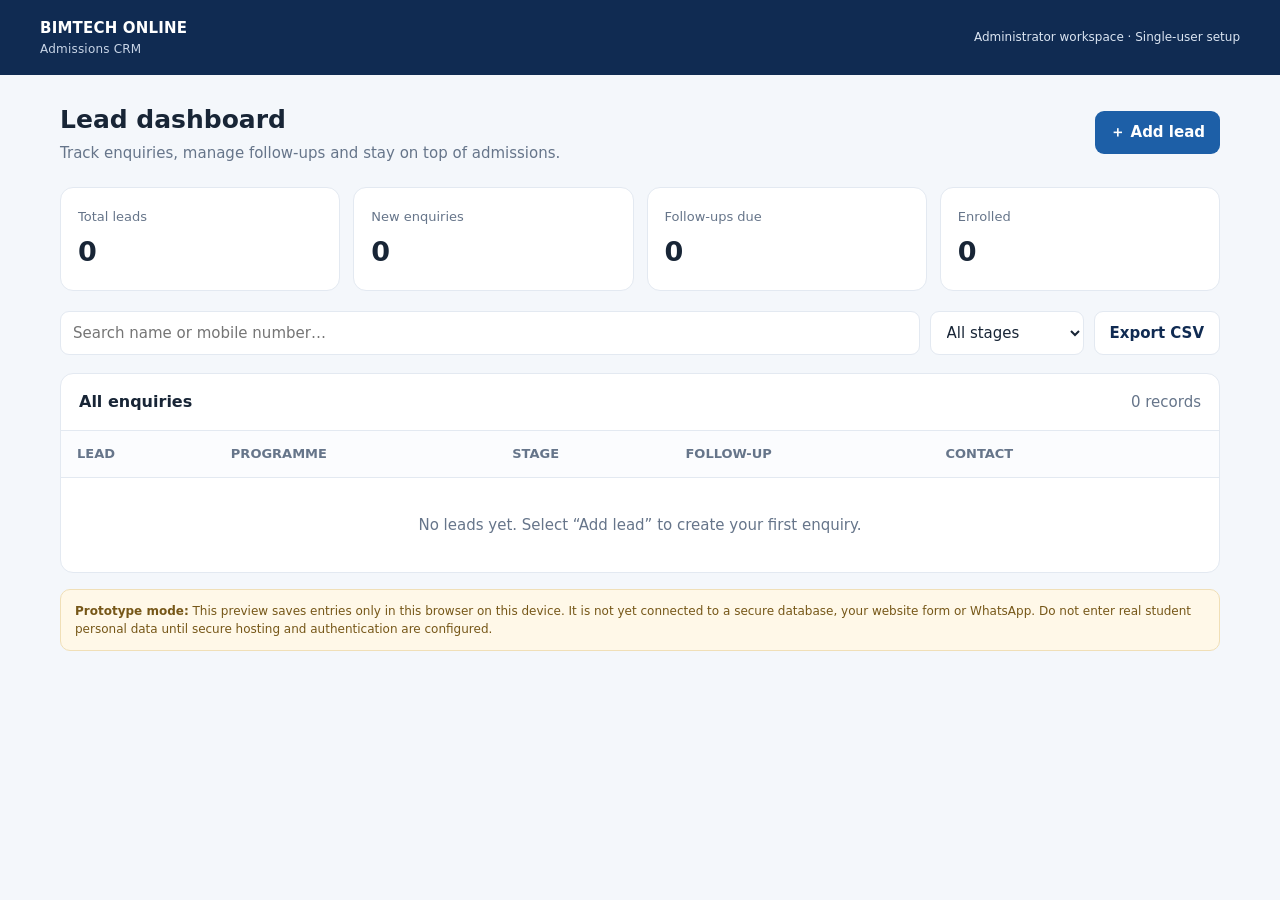
<file: crm/index.html>
<!doctype html>
<html lang="en">
<head>
<meta charset="utf-8"><meta name="viewport" content="width=device-width,initial-scale=1">
<meta name="theme-color" content="#102b52"><title>BIMTECH Online | CRM</title>
<style>
:root{--navy:#102b52;--blue:#1d5fa7;--gold:#d8a83e;--bg:#f4f7fb;--ink:#182536;--muted:#66758a;--line:#e3e9f1;--white:#fff;--green:#16845b}
*{box-sizing:border-box}body{margin:0;background:var(--bg);color:var(--ink);font:15px/1.5 Inter,system-ui,-apple-system,Segoe UI,sans-serif}button,input,select,textarea{font:inherit}.shell{min-height:100vh}.top{background:var(--navy);color:white;padding:17px max(20px,calc((100vw - 1200px)/2));display:flex;align-items:center;justify-content:space-between;gap:14px}.brand{font-weight:750;letter-spacing:.2px}.brand small{display:block;color:#c8d5e7;font-weight:400;font-size:12px}.topright{font-size:12px;color:#dbe5f2}.wrap{max-width:1200px;margin:auto;padding:26px 20px 50px}.head{display:flex;justify-content:space-between;align-items:center;gap:16px;margin-bottom:22px}.head h1{margin:0;font-size:25px}.sub{color:var(--muted);margin:4px 0 0}.btn{border:0;border-radius:9px;padding:10px 15px;background:var(--blue);color:white;font-weight:650;cursor:pointer}.btn.secondary{background:white;color:var(--navy);border:1px solid var(--line)}.btn:focus,input:focus,select:focus,textarea:focus{outline:3px solid #9cc7f3;outline-offset:1px}.stats{display:grid;grid-template-columns:repeat(4,1fr);gap:13px;margin-bottom:20px}.stat,.panel{background:white;border:1px solid var(--line);border-radius:13px}.stat{padding:17px}.stat span{color:var(--muted);font-size:13px}.stat strong{display:block;font-size:27px;margin-top:5px}.toolbar{display:flex;gap:10px;flex-wrap:wrap;margin:18px 0}.toolbar input{flex:1;min-width:190px}.field{border:1px solid var(--line);border-radius:9px;padding:10px 12px;background:white;color:var(--ink)}.panel{overflow:hidden}.paneltop{padding:16px 18px;border-bottom:1px solid var(--line);display:flex;justify-content:space-between;gap:10px;align-items:center}.paneltop h2{font-size:16px;margin:0}.scroll{overflow:auto}table{width:100%;border-collapse:collapse;min-width:690px}th,td{text-align:left;padding:13px 16px;border-bottom:1px solid var(--line);font-size:13px}th{color:var(--muted);font-weight:650;background:#fbfcfe}tbody tr:last-child td{border-bottom:0}.person{font-weight:700}.muted{color:var(--muted)}.pill{display:inline-block;border-radius:99px;padding:4px 9px;background:#eef3fa;color:#38516e;font-size:11px;font-weight:700}.pill.new{background:#e9f2ff;color:#245c9b}.pill.follow{background:#fff3d8;color:#875b00}.pill.enrolled{background:#e5f6ee;color:#146b48}.actions{display:flex;gap:7px;align-items:center}.link{color:var(--blue);font-weight:650;text-decoration:none}.empty{text-align:center;padding:36px;color:var(--muted)}.notice{margin-top:16px;padding:12px 14px;border-radius:10px;background:#fff8e8;border:1px solid #f0dfb7;color:#765718;font-size:12px}.modal{position:fixed;inset:0;background:#0b1d33a8;display:none;align-items:center;justify-content:center;padding:16px;z-index:5}.modal.open{display:flex}.dialog{background:white;border-radius:15px;padding:22px;width:min(520px,100%);max-height:92vh;overflow:auto}.dialog h2{margin:0 0 16px}.formgrid{display:grid;grid-template-columns:1fr 1fr;gap:12px}.formgrid label{display:block;font-size:12px;color:var(--muted);font-weight:650}.formgrid input,.formgrid select,.formgrid textarea{width:100%;margin-top:5px}.wide{grid-column:1/-1}.formactions{display:flex;justify-content:flex-end;gap:8px;margin-top:18px}.mobilecards{display:none}
@media(max-width:720px){.wrap{padding:20px 13px 36px}.top{padding:14px}.head{align-items:flex-start}.head h1{font-size:22px}.stats{grid-template-columns:repeat(2,1fr);gap:9px}.stat{padding:13px}.stat strong{font-size:23px}.topright{display:none}.paneltop{align-items:flex-start}.formgrid{grid-template-columns:1fr}.wide{grid-column:auto}}
</style></head>
<body><div class="shell"><header class="top"><div class="brand">BIMTECH ONLINE <small>Admissions CRM</small></div><div class="topright">Administrator workspace · Single-user setup</div></header>
<main class="wrap"><div class="head"><div><h1>Lead dashboard</h1><p class="sub">Track enquiries, manage follow-ups and stay on top of admissions.</p></div><button class="btn" id="addBtn">＋ Add lead</button></div>
<section class="stats"><div class="stat"><span>Total leads</span><strong id="total">0</strong></div><div class="stat"><span>New enquiries</span><strong id="newCount">0</strong></div><div class="stat"><span>Follow-ups due</span><strong id="dueCount">0</strong></div><div class="stat"><span>Enrolled</span><strong id="enrolledCount">0</strong></div></section>
<div class="toolbar"><input class="field" id="search" placeholder="Search name or mobile number…" aria-label="Search leads"><select class="field" id="filter"><option value="">All stages</option><option>New</option><option>Contacted</option><option>Interested</option><option>Follow-up</option><option>Applied</option><option>Enrolled</option><option>Not Interested</option><option>Lost</option></select><button class="btn secondary" id="exportBtn">Export CSV</button></div>
<section class="panel"><div class="paneltop"><h2>All enquiries</h2><span class="muted" id="shown">0 records</span></div><div class="scroll"><table><thead><tr><th>LEAD</th><th>PROGRAMME</th><th>STAGE</th><th>FOLLOW-UP</th><th>CONTACT</th><th></th></tr></thead><tbody id="rows"></tbody></table><div class="empty" id="empty">No leads yet. Select “Add lead” to create your first enquiry.</div></div></section>
<div class="notice"><b>Prototype mode:</b> This preview saves entries only in this browser on this device. It is not yet connected to a secure database, your website form or WhatsApp. Do not enter real student personal data until secure hosting and authentication are configured.</div>
</main></div>
<div class="modal" id="modal" role="dialog" aria-modal="true" aria-labelledby="modalTitle"><div class="dialog"><h2 id="modalTitle">Add lead</h2><form id="leadForm"><input type="hidden" id="leadId"><div class="formgrid">
<label>Full name *<input class="field" id="name" required maxlength="100" autocomplete="name"></label>
<label>Mobile number *<input class="field" id="mobile" required inputmode="tel" maxlength="16" placeholder="+91 98765 43210"></label>
<label>Programme interest<select class="field" id="programme"><option>Online PGDM</option><option>Not decided</option></select></label>
<label>Lead stage<select class="field" id="stage"><option>New</option><option>Contacted</option><option>Interested</option><option>Follow-up</option><option>Applied</option><option>Enrolled</option><option>Not Interested</option><option>Lost</option></select></label>
<label class="wide">Next follow-up date<input class="field" id="followup" type="date"></label>
<label class="wide">Notes<textarea class="field" id="notes" rows="3" maxlength="1000" placeholder="Add enquiry details or next action…"></textarea></label>
</div><div class="formactions"><button type="button" class="btn secondary" id="cancelBtn">Cancel</button><button class="btn" type="submit">Save lead</button></div></form></div></div>
<script>
const KEY='bimtech-crm-prototype-v1';let leads=[];try{leads=JSON.parse(localStorage.getItem(KEY)||'[]')}catch{leads=[]}
const $=id=>document.getElementById(id);const save=()=>localStorage.setItem(KEY,JSON.stringify(leads));
function safe(s){return String(s??'').replace(/[&<>"']/g,c=>({'&':'&amp;','<':'&lt;','>':'&gt;','"':'&quot;',"'":'&#39;'}[c]))}
function render(){const q=$('search').value.toLowerCase(),f=$('filter').value;const list=leads.filter(x=>(!f||x.stage===f)&&(!q||(x.name+' '+x.mobile).toLowerCase().includes(q)));$('total').textContent=leads.length;$('newCount').textContent=leads.filter(x=>x.stage==='New').length;$('dueCount').textContent=leads.filter(x=>x.followup&&x.followup<=new Date().toISOString().slice(0,10)&&!['Enrolled','Lost','Not Interested'].includes(x.stage)).length;$('enrolledCount').textContent=leads.filter(x=>x.stage==='Enrolled').length;$('shown').textContent=list.length+' records';$('empty').style.display=list.length?'none':'block';$('rows').innerHTML=list.map(x=>'<tr><td><div class="person">'+safe(x.name)+'</div><div class="muted">'+safe(x.mobile)+'</div></td><td>'+safe(x.programme)+'</td><td><span class="pill '+(x.stage==='New'?'new':x.stage==='Follow-up'?'follow':x.stage==='Enrolled'?'enrolled':'')+'">'+safe(x.stage)+'</span></td><td>'+safe(x.followup||'—')+'</td><td><a class="link" href="https://wa.me/'+safe(x.mobile.replace(/\D/g,''))+'" target="_blank" rel="noopener">WhatsApp ↗</a></td><td><button class="btn secondary edit" data-id="'+safe(x.id)+'">Edit</button></td></tr>').join('')}
function openForm(x){$('leadForm').reset();$('leadId').value=x?.id||'';$('modalTitle').textContent=x?'Edit lead':'Add lead';if(x){for(const k of ['name','mobile','programme','stage','followup','notes'])$(k).value=x[k]||''}$('modal').classList.add('open');$('name').focus()}
$('addBtn').onclick=()=>openForm();$('cancelBtn').onclick=()=>$('modal').classList.remove('open');$('modal').onclick=e=>{if(e.target===$('modal'))$('modal').classList.remove('open')};
$('leadForm').onsubmit=e=>{e.preventDefault();const id=$('leadId').value;const item={id:id||String(Date.now()),name:$('name').value.trim(),mobile:$('mobile').value.trim(),programme:$('programme').value,stage:$('stage').value,followup:$('followup').value,notes:$('notes').value.trim(),updatedAt:new Date().toISOString()};if(!item.name||!item.mobile)return;const i=leads.findIndex(x=>x.id===id);if(i>=0)leads[i]=item;else leads.unshift(item);save();$('modal').classList.remove('open');render()};
$('rows').onclick=e=>{const b=e.target.closest('.edit');if(b){const x=leads.find(x=>x.id===b.dataset.id);if(x)openForm(x)}};$('search').oninput=render;$('filter').onchange=render;
$('exportBtn').onclick=()=>{const cols=['name','mobile','programme','stage','followup','notes'];const csv=[cols.join(','),...leads.map(x=>cols.map(k=>'"'+String(x[k]||'').replace(/"/g,'""')+'"').join(','))].join('\n');const a=document.createElement('a');a.href=URL.createObjectURL(new Blob([csv],{type:'text/csv'}));a.download='bimtech-leads.csv';a.click();URL.revokeObjectURL(a.href)};
render();
</script></body></html>
</file>
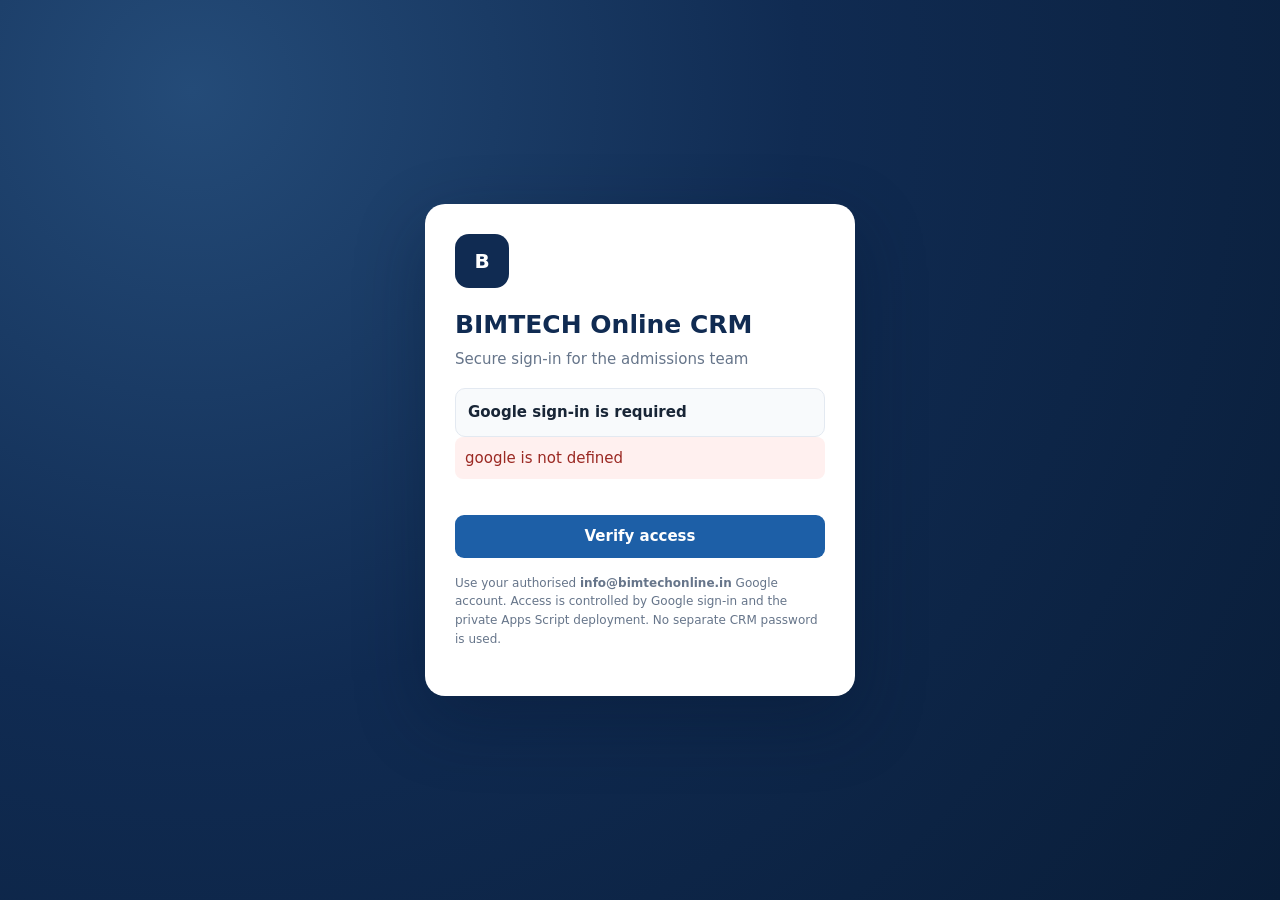
<file: crm/apps-script/Index.html>
<!doctype html>
<html lang="en">
<head>
<meta charset="utf-8"><meta name="viewport" content="width=device-width,initial-scale=1">
<meta name="theme-color" content="#102b52"><title>BIMTECH Online | Admissions CRM</title>
<style>
:root{--navy:#102b52;--blue:#1d5fa7;--bg:#f4f7fb;--ink:#182536;--muted:#66758a;--line:#e3e9f1}
*{box-sizing:border-box}body{margin:0;background:var(--bg);color:var(--ink);font:15px/1.5 Inter,system-ui,sans-serif}button,input,select,textarea{font:inherit}.top{background:var(--navy);color:#fff;padding:16px 22px;display:flex;justify-content:space-between}.brand{font-weight:750}.brand small{display:block;color:#c8d5e7;font-weight:400}.wrap{max-width:1180px;margin:auto;padding:24px 18px}.head{display:flex;justify-content:space-between;align-items:center;gap:12px}.head h1{margin:0;font-size:25px}.muted,.sub{color:var(--muted)}.btn{border:0;border-radius:9px;padding:10px 14px;background:var(--blue);color:white;font-weight:650;cursor:pointer}.secondary{background:#fff;color:var(--navy);border:1px solid var(--line)}.stats{display:grid;grid-template-columns:repeat(4,1fr);gap:12px;margin:20px 0}.stat,.panel{background:#fff;border:1px solid var(--line);border-radius:12px}.stat{padding:15px}.stat span{font-size:13px;color:var(--muted)}.stat strong{display:block;font-size:26px}.toolbar{display:flex;gap:9px;margin:16px 0;flex-wrap:wrap}.field{padding:10px 12px;border:1px solid var(--line);border-radius:8px;background:white;min-width:0}.toolbar input{flex:1;min-width:180px}.panel{overflow:hidden}.paneltop{padding:14px 16px;border-bottom:1px solid var(--line)}table{width:100%;border-collapse:collapse;min-width:660px}th,td{text-align:left;padding:12px 14px;border-bottom:1px solid var(--line);font-size:13px}th{background:#fafbfd;color:var(--muted)}.scroll{overflow:auto}.pill{background:#edf3fa;padding:4px 8px;border-radius:30px;font-size:11px}.empty{text-align:center;padding:30px;color:var(--muted)}.modal{display:none;position:fixed;inset:0;background:#081a30aa;align-items:center;justify-content:center;padding:15px}.modal.open{display:flex}.dialog{background:white;padding:20px;border-radius:14px;width:min(520px,100%);max-height:92vh;overflow:auto}.grid{display:grid;grid-template-columns:1fr 1fr;gap:11px}.grid label{font-size:12px;color:var(--muted)}.grid input,.grid select,.grid textarea{display:block;width:100%;margin-top:4px}.wide{grid-column:1/-1}.actions{display:flex;justify-content:flex-end;gap:8px;margin-top:16px}.status{padding:10px 12px;margin:12px 0;border-radius:8px;background:#edf5ff;color:#214e7e}.error{background:#fff0ef;color:#9b2923}
@media(max-width:650px){.wrap{padding:18px 12px}.stats{grid-template-columns:1fr 1fr}.head{align-items:flex-start}.head h1{font-size:21px}.grid{grid-template-columns:1fr}.wide{grid-column:auto}.top{padding:14px}.top .muted{display:none}}
.login-screen{min-height:100vh;display:flex;align-items:center;justify-content:center;padding:24px;background:radial-gradient(circle at 15% 10%,#244b78 0,#102b52 45%,#091d38 100%)}
.login-card{width:min(430px,100%);background:#fff;border-radius:20px;padding:30px;box-shadow:0 24px 70px #06152c55}
.login-mark{width:54px;height:54px;border-radius:14px;background:#102b52;color:#fff;display:grid;place-items:center;font-weight:800;font-size:20px}
.login-card h1{font-size:25px;line-height:1.2;margin:22px 0 8px;color:var(--navy)}
.login-card p{color:var(--muted);margin:0 0 18px}
.login-account{padding:12px;border:1px solid var(--line);border-radius:10px;background:#f8fafc;font-weight:650;overflow-wrap:anywhere}
.login-note{font-size:12px!important;line-height:1.55;margin-top:16px!important}
.login-error{color:#9b2923!important;background:#fff0ef;padding:10px;border-radius:8px;display:none}
#appShell{display:none}
@media(max-width:520px){.login-card{padding:24px}}
</style></head>
<body>
<section class="login-screen" id="loginScreen"><div class="login-card">
 <div class="login-mark">B</div><h1>BIMTECH Online CRM</h1><p>Secure sign-in for the admissions team</p>
 <div class="login-account" id="loginAccount">Checking your Google account…</div><p class="login-error" id="loginError"></p>
 <button class="btn" id="loginRetry" style="width:100%;margin-top:18px">Verify access</button>
 <p class="login-note">Use your authorised <b>info@bimtechonline.in</b> Google account. Access is controlled by Google sign-in and the private Apps Script deployment. No separate CRM password is used.</p>
</div></section>
<div id="appShell">
<header class="top"><div class="brand">BIMTECH ONLINE<small>Admissions CRM</small></div><div class="muted" style="color:#dbe5f2">Private administrator workspace</div></header>
<main class="wrap">
<div class="head"><div><h1>Lead dashboard</h1><div class="sub">Manage enquiries, stages and follow-ups.</div></div><button class="btn" id="add">＋ Add lead</button></div>
<div id="status" class="status">Connecting to your private Google Sheet…</div>
<section class="stats"><div class="stat"><span>Total leads</span><strong id="total">0</strong></div><div class="stat"><span>New enquiries</span><strong id="newCount">0</strong></div><div class="stat"><span>Follow-ups due</span><strong id="dueCount">0</strong></div><div class="stat"><span>Enrolled</span><strong id="enrolled">0</strong></div></section>
<div class="toolbar"><input class="field" id="search" placeholder="Search name or mobile"><select class="field" id="filter"><option value="">All stages</option><option>New</option><option>Contacted</option><option>Interested</option><option>Follow-up</option><option>Applied</option><option>Enrolled</option><option>Not Interested</option><option>Lost</option></select><button class="btn secondary" id="refresh">Refresh</button><button class="btn secondary" id="export">Export CSV</button></div>
<section class="panel"><div class="paneltop"><b>All enquiries</b> <span class="muted" id="shown">0 records</span></div><div class="scroll"><table><thead><tr><th>LEAD</th><th>PROGRAMME</th><th>STAGE</th><th>FOLLOW-UP</th><th>CONTACT</th><th></th></tr></thead><tbody id="rows"></tbody></table><div class="empty" id="empty">No leads yet. Add your first enquiry.</div></div></section>
</main>
</div><!-- /appShell -->
<div class="modal" id="modal"><div class="dialog"><h2 id="modalTitle">Add lead</h2><form id="form"><input type="hidden" id="leadId"><div class="grid">
<label>Full name *<input class="field" id="name" required maxlength="120"></label>
<label>Mobile number *<input class="field" id="mobile" required inputmode="tel" placeholder="+91 98765 43210"></label>
<label>Email<input class="field" id="email" type="email"></label>
<label>Programme<select class="field" id="programme"><option>Online PGDM</option><option>Not decided</option></select></label>
<label>Stage<select class="field" id="stage"><option>New</option><option>Contacted</option><option>Interested</option><option>Follow-up</option><option>Applied</option><option>Enrolled</option><option>Not Interested</option><option>Lost</option></select></label>
<label>Next follow-up<input class="field" id="followup" type="date"></label>
<label class="wide">Notes<textarea class="field" id="notes" rows="3" maxlength="1000"></textarea></label>
</div><div class="actions"><button class="btn secondary" type="button" id="cancel">Cancel</button><button class="btn" id="save" type="submit">Save lead</button></div></form></div></div>
<script>
let leads=[];
const $=id=>document.getElementById(id);
async function verifyLogin(){
 $('loginRetry').disabled=true;$('loginAccount').textContent='Verifying Google account…';$('loginError').style.display='none';
 try{
  const session=await new Promise((resolve,reject)=>google.script.run.withSuccessHandler(resolve).withFailureHandler(reject).crmGetSessionInfo());
  if(session.authenticated){$('loginAccount').textContent='Signed in as '+session.email;$('loginScreen').style.display='none';$('appShell').style.display='block';load();}
  else{$('loginAccount').textContent=session.email||'Google account not detected';$('loginError').textContent='Access is restricted. Sign in to the Apps Script deployment using '+session.requiredEmail+'. If already signed in, check deployment setting: Execute as “User accessing the web app”.';$('loginError').style.display='block';}
 }catch(e){$('loginAccount').textContent='Google sign-in is required';$('loginError').textContent=e.message||String(e);$('loginError').style.display='block';}
 finally{$('loginRetry').disabled=false}
}
const stages=['New','Contacted','Interested','Follow-up','Applied','Enrolled','Not Interested','Lost'];
function message(text,isError=false){$('status').textContent=text;$('status').className='status'+(isError?' error':'')}
function esc(s){return String(s??'').replace(/[&<>"']/g,c=>({'&':'&amp;','<':'&lt;','>':'&gt;','"':'&quot;',"'":'&#39;'}[c]))}
function call(fn,arg){return new Promise((resolve,reject)=>google.script.run.withSuccessHandler(resolve).withFailureHandler(reject)[fn](arg))}
function val(x,k){return x[k]??''}
function render(){
 const q=$('search').value.toLowerCase(),f=$('filter').value;
 const list=leads.filter(x=>(!f||val(x,'Stage')===f)&&(!q||(String(val(x,'Full Name'))+' '+String(val(x,'Mobile'))).toLowerCase().includes(q)));
 $('total').textContent=leads.length;$('newCount').textContent=leads.filter(x=>val(x,'Stage')==='New').length;
 const today=new Date().toISOString().slice(0,10);
 $('dueCount').textContent=leads.filter(x=>val(x,'Next Follow-up')&&String(val(x,'Next Follow-up')).slice(0,10)<=today&&!['Enrolled','Lost','Not Interested'].includes(val(x,'Stage'))).length;
 $('enrolled').textContent=leads.filter(x=>val(x,'Stage')==='Enrolled').length;$('shown').textContent=list.length+' records';$('empty').style.display=list.length?'none':'block';
 $('rows').innerHTML=list.map(x=>'<tr><td><b>'+esc(val(x,'Full Name'))+'</b><div class="muted">'+esc(val(x,'Mobile'))+'</div></td><td>'+esc(val(x,'Programme'))+'</td><td><span class="pill">'+esc(val(x,'Stage'))+'</span></td><td>'+esc(String(val(x,'Next Follow-up')||'—').slice(0,10))+'</td><td><a href="https://wa.me/'+esc(String(val(x,'Mobile')).replace(/\D/g,''))+'" target="_blank" rel="noopener">WhatsApp</a></td><td><button class="btn secondary edit" data-id="'+esc(val(x,'Lead ID'))+'">Edit</button></td></tr>').join('');
}
async function load(){message('Loading leads from Google Sheets…');try{leads=await call('crmListLeads');render();message('Connected securely to your Google Sheet. '+leads.length+' lead(s) loaded.')}catch(e){message(e.message||String(e),true)}}
function openForm(x){$('form').reset();$('leadId').value=x?val(x,'Lead ID'):'';$('modalTitle').textContent=x?'Edit lead':'Add lead';if(x){$('name').value=val(x,'Full Name');$('mobile').value=val(x,'Mobile');$('email').value=val(x,'Email');$('programme').value=val(x,'Programme')||'Online PGDM';$('stage').value=val(x,'Stage')||'New';$('followup').value=String(val(x,'Next Follow-up')||'').slice(0,10);$('notes').value=val(x,'Notes')}$('modal').classList.add('open')}
$('add').onclick=()=>openForm();$('cancel').onclick=()=>$('modal').classList.remove('open');$('refresh').onclick=load;$('search').oninput=render;$('filter').onchange=render;
$('rows').onclick=e=>{const b=e.target.closest('.edit');if(b){const x=leads.find(v=>val(v,'Lead ID')===b.dataset.id);if(x)openForm(x)}};
$('form').onsubmit=async e=>{e.preventDefault();$('save').disabled=true;try{
 const lead={leadId:$('leadId').value,fullName:$('name').value.trim(),mobile:$('mobile').value.trim(),email:$('email').value.trim(),programme:$('programme').value,stage:$('stage').value,nextFollowUp:$('followup').value,notes:$('notes').value.trim()};
 if(lead.leadId)await call('crmUpdateLead',lead);else await call('crmAddLead',lead);
 $('modal').classList.remove('open');message('Lead saved to Google Sheets.');await load();
 }catch(err){message(err.message||String(err),true)}finally{$('save').disabled=false}};
$('export').onclick=()=>{const cols=['Lead ID','Full Name','Mobile','Email','Programme','Stage','Next Follow-up','Notes'];const csv=[cols.join(','),...leads.map(x=>cols.map(k=>'"'+String(val(x,k)).replace(/"/g,'""')+'"').join(','))].join('\n');const a=document.createElement('a');a.href=URL.createObjectURL(new Blob([csv],{type:'text/csv'}));a.download='bimtech-leads.csv';a.click();URL.revokeObjectURL(a.href)};
$('loginRetry').onclick=verifyLogin;
verifyLogin();
</script></body></html>
</file>
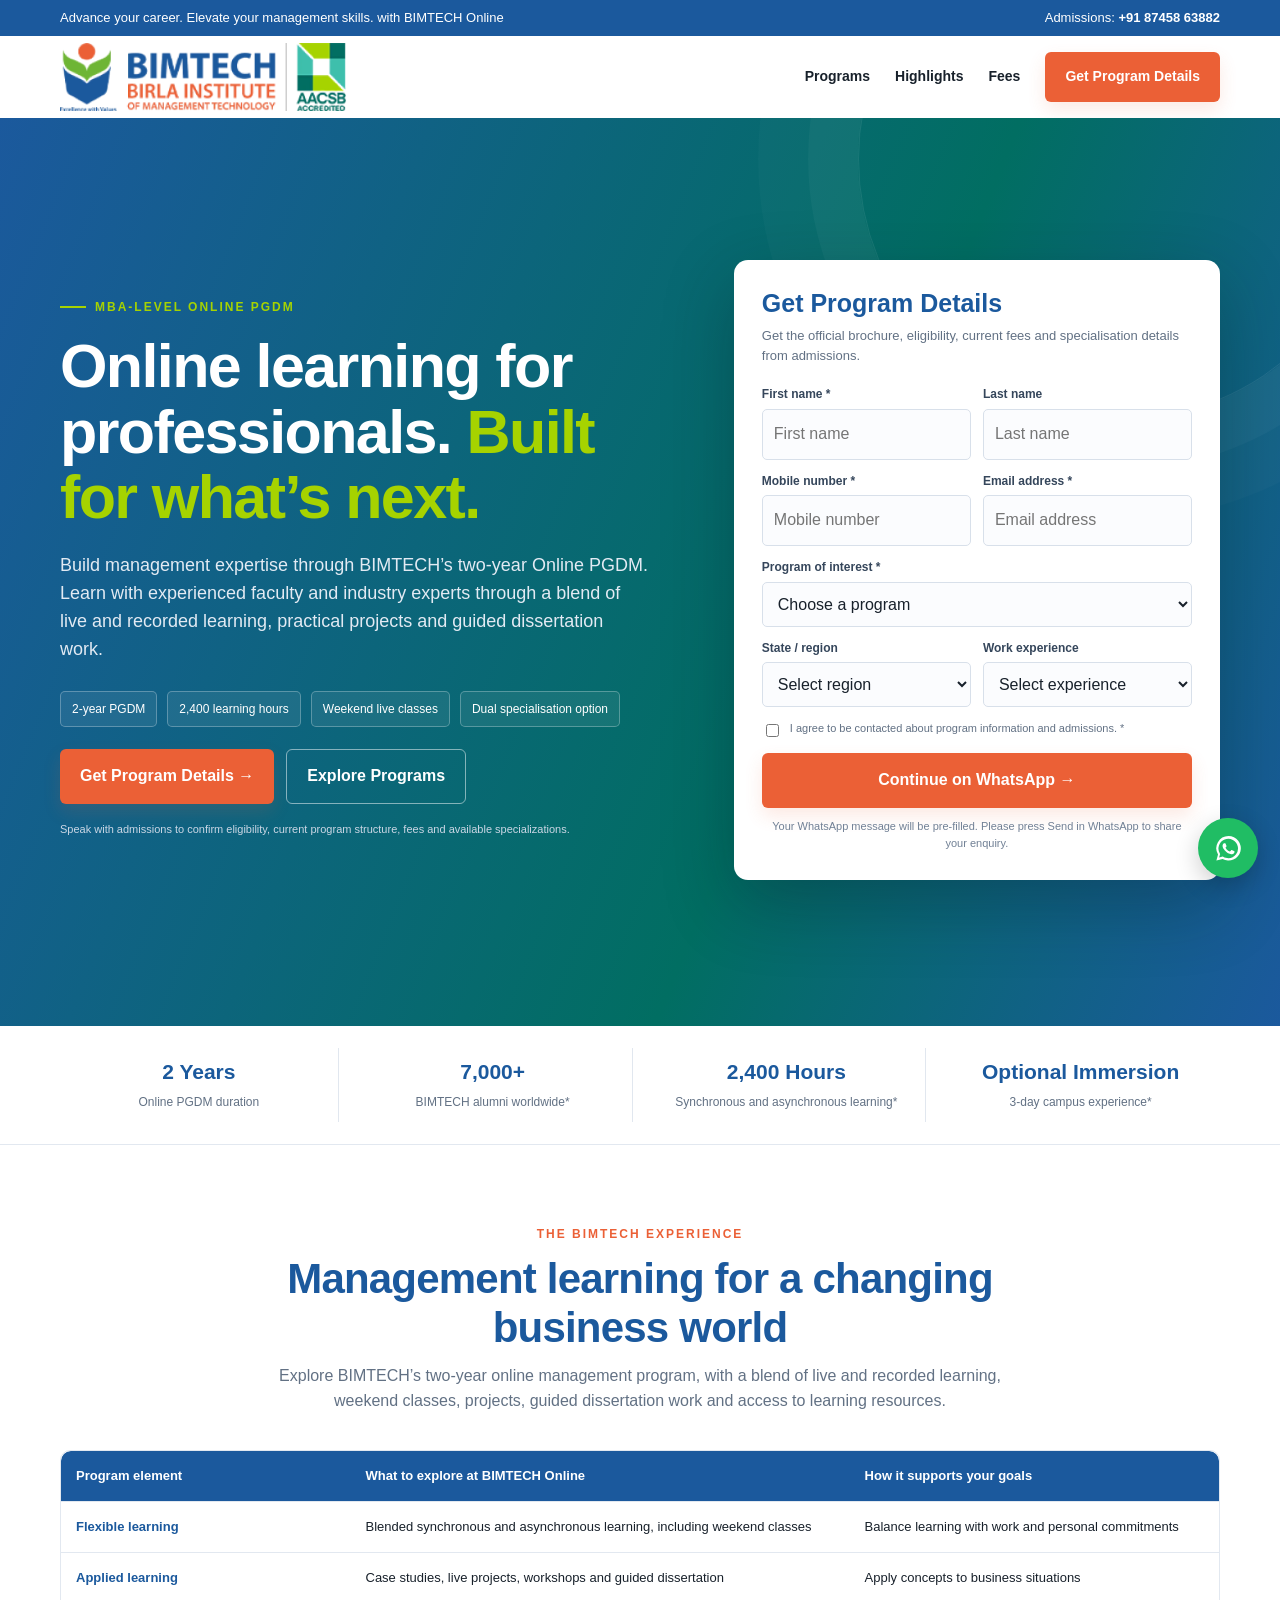
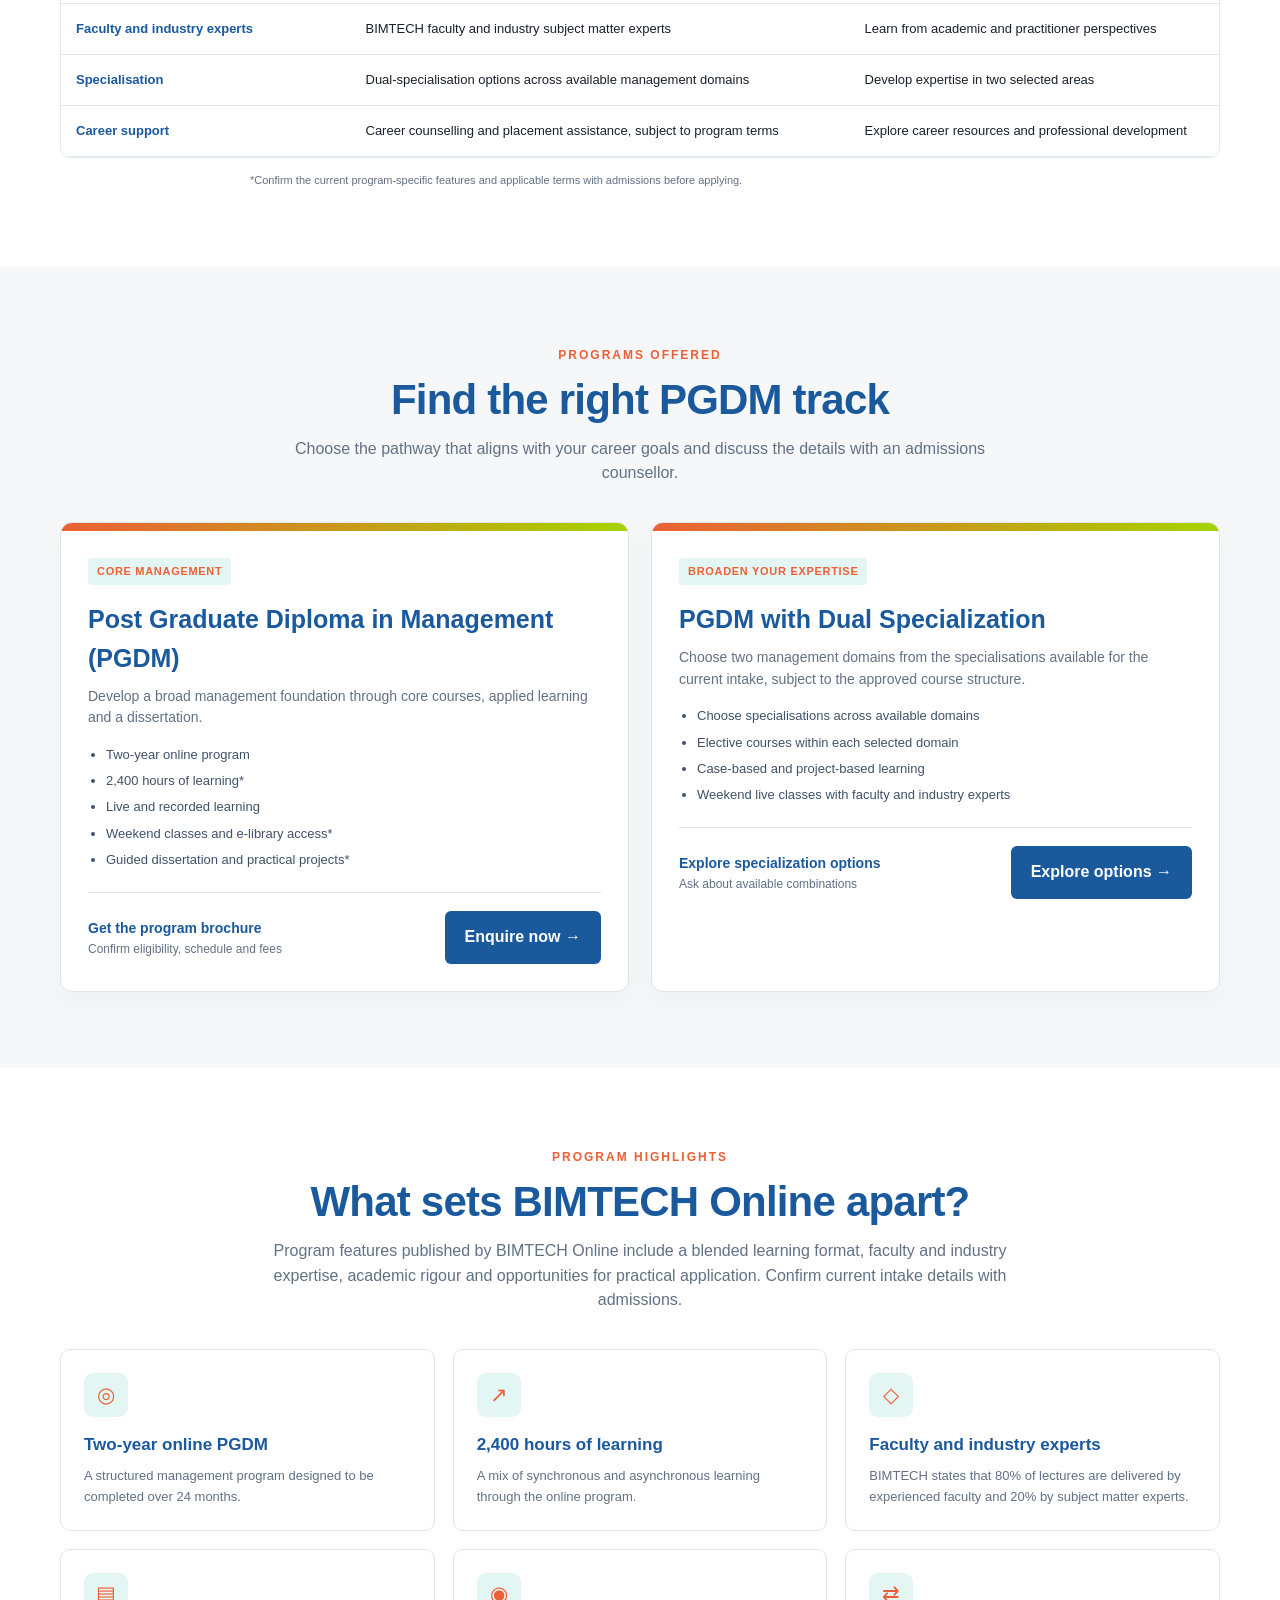
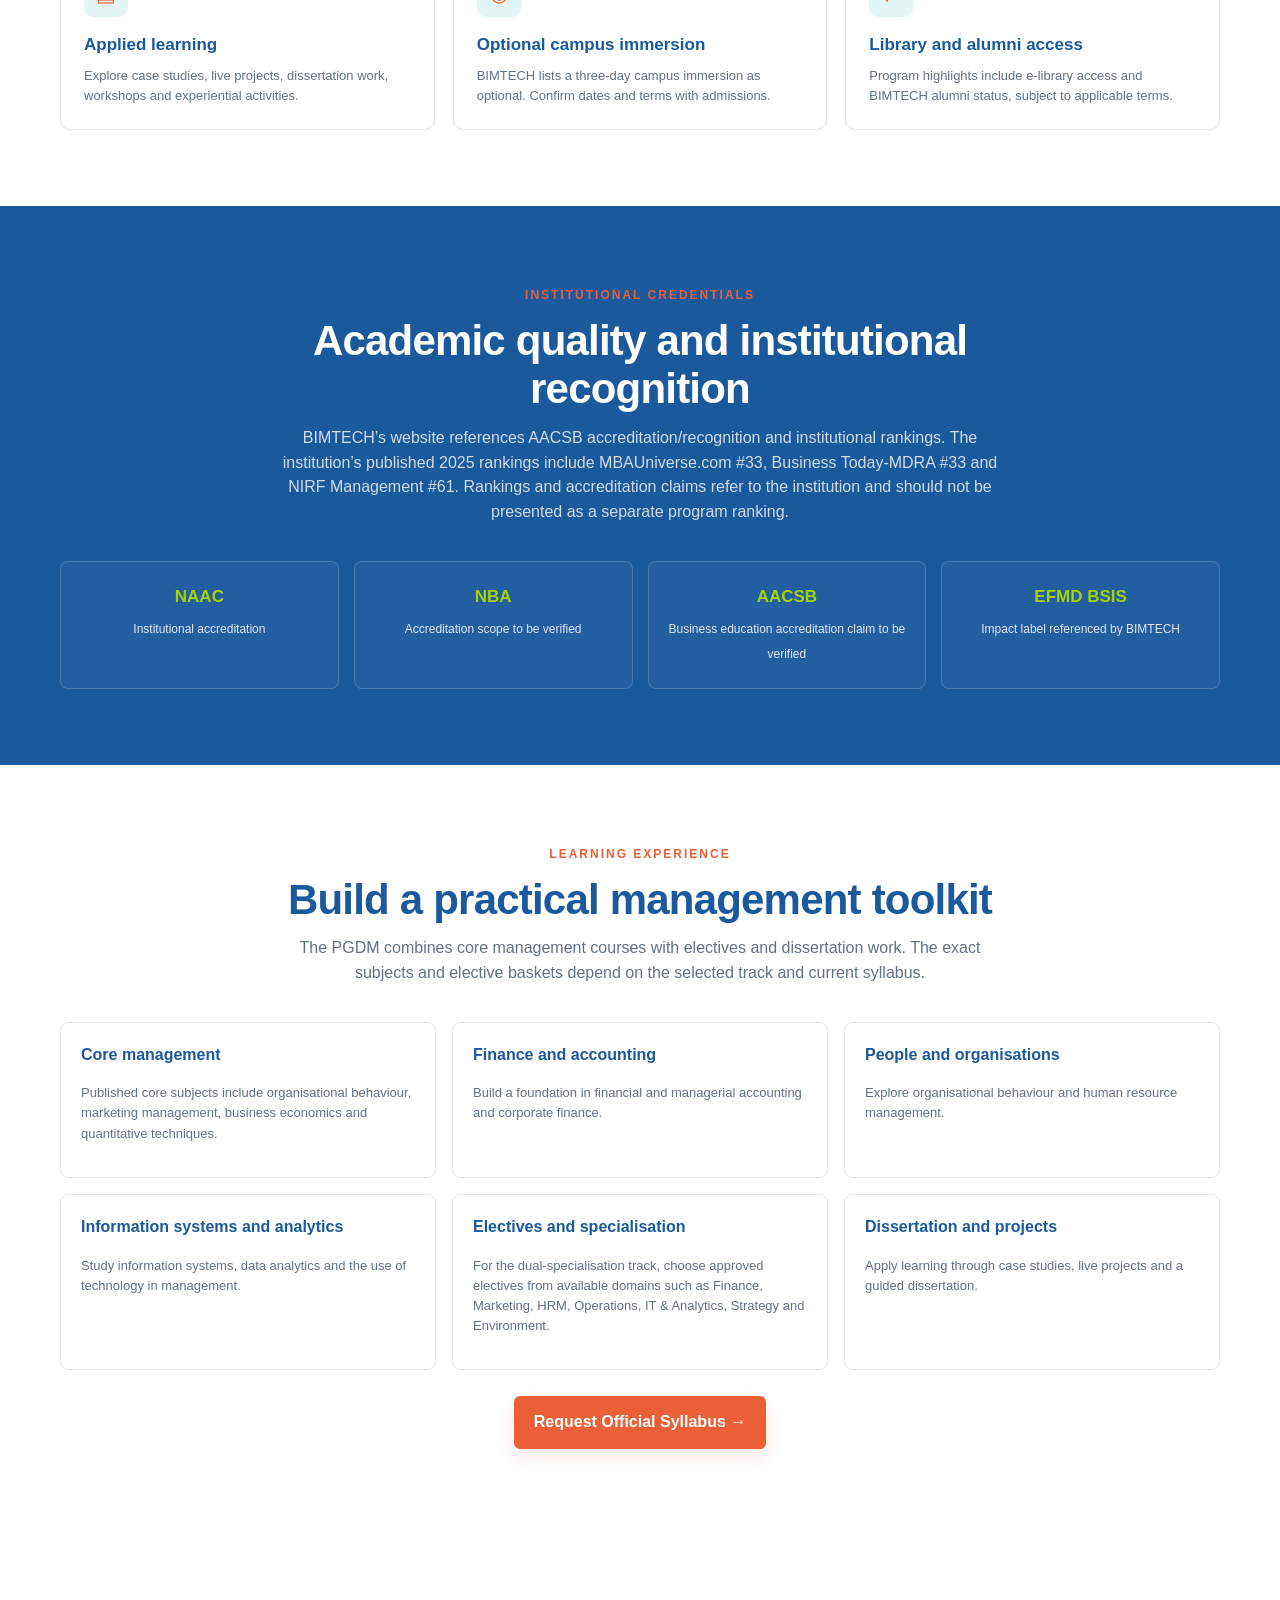
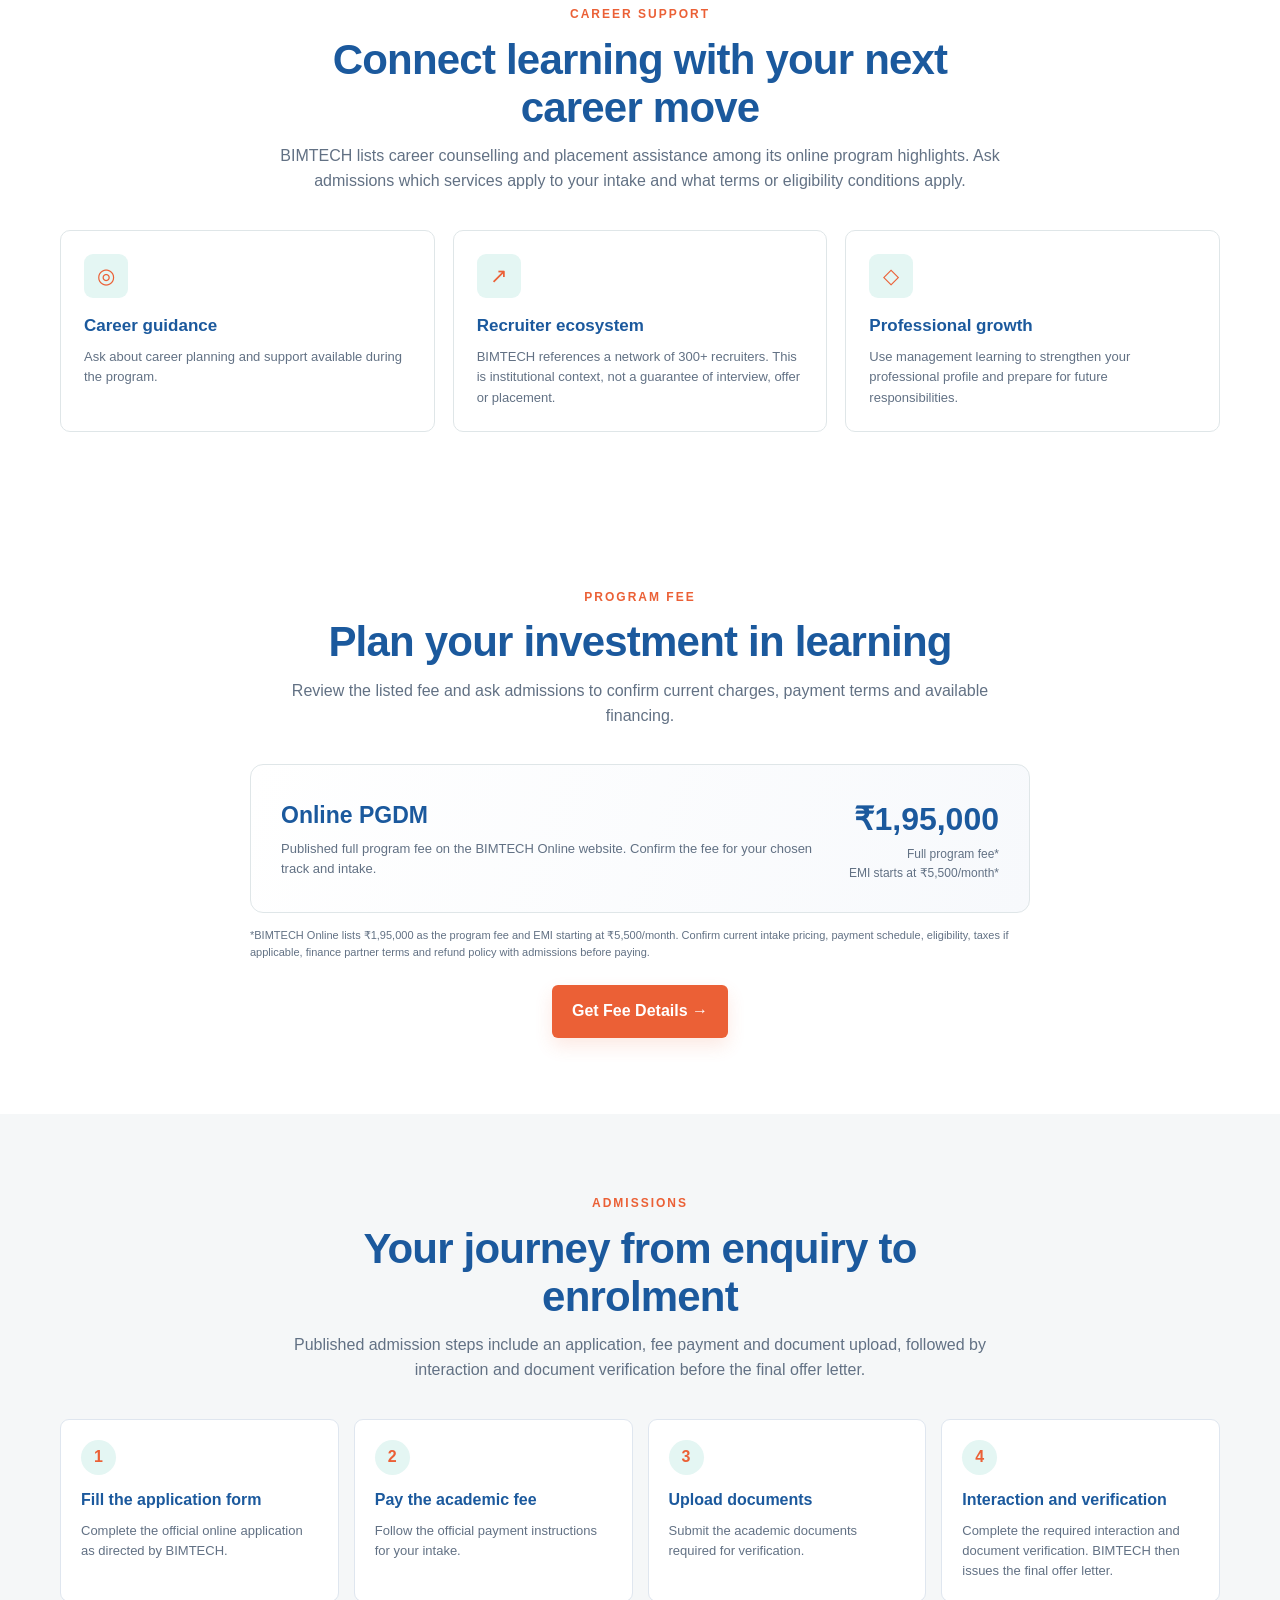
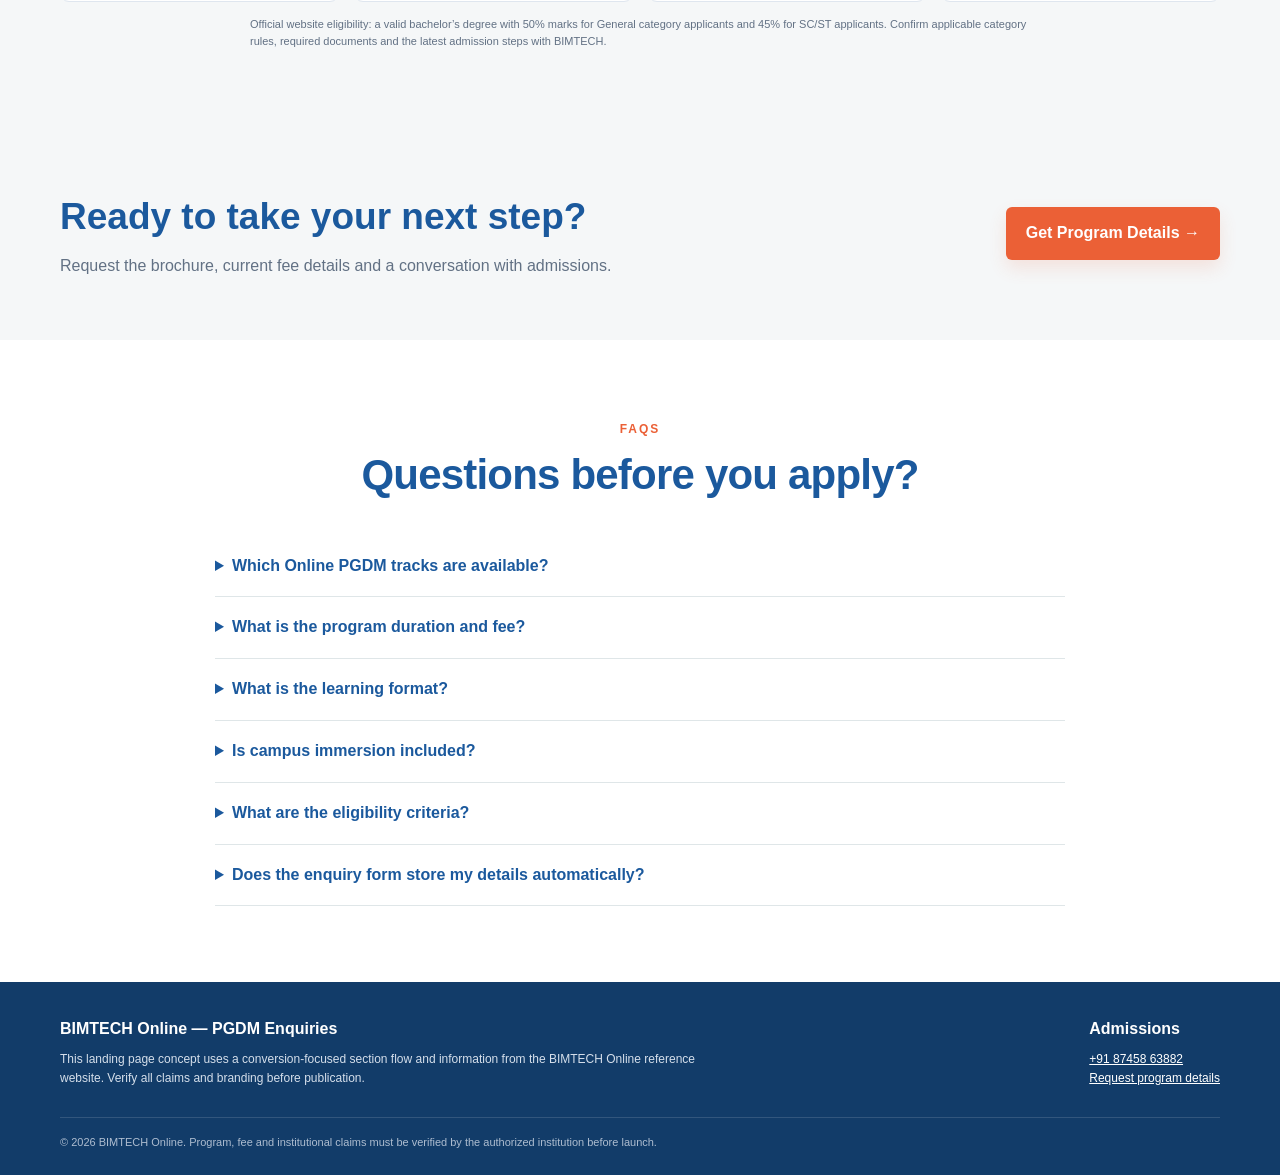
<file: BIMTECH_Online_PGDM_Landing_Page.html>
<!DOCTYPE html>
<html lang="en">
<head>
<meta charset="UTF-8">
<meta name="viewport" content="width=device-width, initial-scale=1.0">
<meta name="theme-color" content="#1B599D">
<meta name="description" content="Explore BIMTECH Online PGDM in General Management or Dual Specialisation. Two-year online management program with 2,400 hours of learning, weekend classes and career support. Enquire today.">
<title>MBA-Level Online PGDM | BIMTECH Online</title>
<style>
:root{--navy:#1B599D;--navy2:#016E62;--red:#EB6036;--gold:#A6D300;--ink:#18212B;--muted:#627184;--pale:#F5F7F8;--line:#DFE6E8;--white:#fff;--green:#016E62}
*{box-sizing:border-box}html{scroll-behavior:smooth}body{margin:0;font-family:Inter,Arial,Helvetica,sans-serif;color:var(--ink);line-height:1.55;background:#fff}a{color:inherit}button,input,select{font:inherit}.container{width:min(1160px,calc(100% - 40px));margin:auto}.topbar{background:var(--navy);color:#fff;font-size:13px;padding:8px 0}.topbar .inner{display:flex;justify-content:space-between;gap:12px;flex-wrap:wrap}.topbar a{text-decoration:none;color:#fff;font-weight:700}.nav{height:82px;display:flex;align-items:center;justify-content:space-between;gap:20px}.brand{display:flex;align-items:center;gap:12px;text-decoration:none}.brand-mark{display:grid;place-items:center;width:49px;height:49px;border-radius:8px;background:var(--navy);color:#fff;font-weight:900;font-size:16px;letter-spacing:-1px;border-bottom:4px solid var(--red)}.official-logo{display:block;width:min(100%,420px);height:auto;max-height:68px;object-fit:contain;object-position:left center}.brand-copy strong{display:block;color:var(--navy);font-size:19px;letter-spacing:.2px}.brand-copy span{display:block;color:var(--muted);font-size:11px;letter-spacing:1.5px;text-transform:uppercase}.navlinks{display:flex;align-items:center;gap:25px;font-size:14px;font-weight:700}.navlinks a{text-decoration:none}.navlinks a:hover{color:var(--red)}.btn{border:0;display:inline-flex;align-items:center;justify-content:center;gap:8px;text-decoration:none;border-radius:6px;padding:14px 20px;font-weight:800;cursor:pointer;transition:.2s}.btn-primary{background:var(--red);color:#fff;box-shadow:0 8px 18px #EB603624}.btn-primary:hover{background:#D64D28;transform:translateY(-1px)}.btn-outline{border:1px solid #ffffff80;color:#fff;background:transparent}.btn-navy{background:var(--navy);color:#fff}.hero{background:linear-gradient(112deg,#1B599D 0%,#016E62 62%,#1B599D 100%);color:#fff;position:relative;overflow:hidden}.hero:before{content:"";position:absolute;width:520px;height:520px;border:1px solid #ffffff16;border-radius:50%;right:-100px;top:-220px;box-shadow:0 0 0 50px #ffffff08,0 0 0 100px #ffffff05}.hero-grid{position:relative;display:grid;grid-template-columns:1.12fr .88fr;gap:55px;align-items:center;padding:66px 0 70px}.eyebrow{display:inline-flex;align-items:center;gap:9px;text-transform:uppercase;font-size:12px;font-weight:800;letter-spacing:2px;color:var(--gold);margin-bottom:18px}.eyebrow:before{content:"";height:2px;width:26px;background:var(--gold)}h1{font-size:clamp(38px,5vw,61px);line-height:1.07;letter-spacing:-1.6px;margin:0 0 22px;max-width:670px}h1 em{font-style:normal;color:var(--gold)}.hero-copy{font-size:18px;color:#e2eaf3;max-width:590px;margin:0 0 27px}.checks{display:flex;gap:12px 22px;flex-wrap:wrap;margin:0 0 28px;padding:0;list-style:none;color:#f3f6fa;font-size:14px}.checks li:before{content:"✓";display:inline-grid;place-items:center;width:20px;height:20px;border-radius:50%;background:#ffffff1c;color:var(--gold);margin-right:7px;font-weight:900}.hero-actions{display:flex;gap:12px;flex-wrap:wrap}.fineprint{font-size:11px;color:#cbd7e5;margin-top:17px}.lead-card{background:#fff;color:var(--ink);padding:28px;border-radius:14px;box-shadow:0 24px 70px #07182b50;position:relative;z-index:1}.lead-card h2{font-size:25px;line-height:1.2;margin:0 0 8px;color:var(--navy)}.lead-card .sub{color:var(--muted);font-size:13px;margin:0 0 19px}.form-grid{display:grid;grid-template-columns:1fr 1fr;gap:12px}.field{display:flex;flex-direction:column;gap:5px}.field.full{grid-column:1/-1}.field label{font-size:12px;font-weight:800;color:#35465b}.field input,.field select{width:100%;border:1px solid #d8e0ea;background:#fbfcfe;padding:12px 11px;border-radius:5px;min-width:0;outline:none;color:var(--ink)}.field input:focus,.field select:focus{border-color:var(--navy2);box-shadow:0 0 0 3px #016E6214}.consent{font-size:11px;color:var(--muted);display:flex;gap:8px;align-items:flex-start;margin:13px 0}.consent input{margin-top:4px}.submit{width:100%;padding:15px}.secure{text-align:center;color:#718095;font-size:11px;margin:10px 0 0}.stats{padding:24px 0;background:#fff;border-bottom:1px solid var(--line)}.stats-grid{display:grid;grid-template-columns:repeat(4,1fr);gap:18px}.stat{text-align:center;border-right:1px solid var(--line)}.stat:last-child{border:0}.stat strong{display:block;color:var(--navy);font-size:27px;line-height:1.2}.stat span{font-size:12px;color:var(--muted)}section{padding:76px 0}.section-head{text-align:center;max-width:740px;margin:0 auto 36px}.kicker{color:var(--red);text-transform:uppercase;font-size:12px;letter-spacing:2px;font-weight:900}.section-head h2{font-size:clamp(29px,3.5vw,42px);line-height:1.15;letter-spacing:-.8px;color:var(--navy);margin:10px 0 12px}.section-head p{color:var(--muted);margin:0}.programs{background:var(--pale)}.program-grid{display:grid;grid-template-columns:repeat(2,1fr);gap:22px}.program-card{background:#fff;border:1px solid var(--line);border-radius:12px;overflow:hidden;box-shadow:0 10px 26px #1B599D08}.program-band{height:8px;background:linear-gradient(90deg,var(--red),var(--gold))}.program-body{padding:27px}.program-tag{display:inline-block;background:#E4F6F3;color:var(--red);border-radius:4px;padding:5px 9px;font-size:11px;font-weight:900;text-transform:uppercase;letter-spacing:.7px}.program-card h3{font-size:25px;color:var(--navy);margin:15px 0 8px}.program-card p{font-size:14px;color:var(--muted);margin:0 0 16px}.program-card ul{padding-left:18px;color:#405269;font-size:13px;margin:0 0 22px}.program-card li{margin:6px 0}.program-footer{display:flex;justify-content:space-between;align-items:center;gap:15px;border-top:1px solid var(--line);padding-top:18px}.program-footer strong{font-size:14px;color:var(--navy)}.program-footer span{font-size:12px;color:var(--muted);display:block}.features-grid{display:grid;grid-template-columns:repeat(3,1fr);gap:18px}.feature{border:1px solid var(--line);border-radius:10px;padding:23px;background:#fff}.feature-icon{width:44px;height:44px;border-radius:9px;display:grid;place-items:center;background:#E4F6F3;color:var(--red);font-size:21px;margin-bottom:15px}.feature h3{color:var(--navy);font-size:17px;margin:0 0 8px}.feature p{color:var(--muted);font-size:13px;margin:0}.credibility{background:var(--navy);color:#fff}.credibility .section-head h2{color:#fff}.credibility .section-head p{color:#d0dce8}.credential-grid{display:grid;grid-template-columns:repeat(4,1fr);gap:15px}.credential{padding:22px 15px;text-align:center;border:1px solid #ffffff2a;border-radius:8px;background:#ffffff08}.credential strong{display:block;color:var(--gold);font-size:17px;margin-bottom:6px}.credential span{font-size:12px;color:#e0e8f0}.fee-card{max-width:780px;margin:auto;border:1px solid var(--line);border-radius:13px;display:grid;grid-template-columns:1fr auto;align-items:center;gap:24px;padding:30px;background:linear-gradient(110deg,#fff,#f7f9fc)}.fee-card h3{color:var(--navy);font-size:23px;margin:0 0 5px}.fee-card p{color:var(--muted);font-size:13px;margin:0}.fee{font-size:32px;font-weight:900;color:var(--navy);text-align:right}.fee small{display:block;font-size:12px;font-weight:500;color:var(--muted)}.note{font-size:11px;color:var(--muted);margin:14px auto 0;max-width:780px}.cta{background:#F5F7F8;padding:62px 0}.cta-inner{display:flex;align-items:center;justify-content:space-between;gap:25px}.cta h2{font-size:clamp(27px,3vw,37px);color:var(--navy);margin:0 0 8px}.cta p{color:var(--muted);margin:0}.faq-list{max-width:850px;margin:auto}.faq-list details{padding:18px 0;border-bottom:1px solid var(--line)}.faq-list summary{font-weight:800;color:var(--navy);cursor:pointer}.faq-list details p{color:var(--muted);font-size:14px;margin:12px 0 0}.footer{background:#123C69;color:#d5dfeb;padding:35px 0 24px}.footer-grid{display:flex;justify-content:space-between;gap:24px;flex-wrap:wrap}.footer strong{color:#fff}.footer p{font-size:12px;max-width:650px;margin:8px 0}.footer a{color:#fff}.footer-bottom{border-top:1px solid #ffffff22;margin-top:22px;padding-top:16px;font-size:11px;color:#aebdd0}.whatsapp{position:fixed;right:22px;bottom:22px;z-index:30;width:60px;height:60px;border:0;border-radius:50%;background:#20bd64;color:#fff;display:grid;place-items:center;box-shadow:0 8px 24px #0003;cursor:pointer;text-decoration:none}.whatsapp svg{width:31px;height:31px;fill:currentColor}.chat-panel{position:fixed;right:22px;bottom:94px;width:min(340px,calc(100vw - 32px));background:#fff;border-radius:12px;box-shadow:0 15px 50px #123C6944;z-index:30;overflow:hidden;display:none;border:1px solid var(--line)}.chat-panel.open{display:block}.chat-head{background:var(--green);color:#fff;padding:15px 17px;font-weight:800}.chat-head small{display:block;font-weight:400;font-size:12px;opacity:.9}.chat-body{padding:17px}.chat-body p{font-size:13px;color:var(--muted);margin:0 0 13px}.chat-body button{width:100%;margin-top:8px}.mobile-sticky{display:none}
@media(max-width:900px){.navlinks{gap:13px}.navlinks a:not(.btn){display:none}.hero-grid{grid-template-columns:1fr;gap:35px;padding:50px 0}.lead-card{max-width:600px;width:100%;margin:auto}.features-grid{grid-template-columns:repeat(2,1fr)}.credential-grid{grid-template-columns:repeat(2,1fr)}}
@media(max-width:600px){.container{width:min(100% - 28px,1160px)}.topbar .inner{justify-content:center;text-align:center}.nav{height:70px}.brand-mark{width:42px;height:42px}.official-logo{width:min(100%,300px);max-height:54px}.brand-copy strong{font-size:16px}.brand-copy span{font-size:9px}.navlinks .btn{padding:11px 12px;font-size:12px}.hero-grid{padding:42px 0}.hero-copy{font-size:16px}h1{letter-spacing:-1px}.lead-card{padding:21px}.form-grid{grid-template-columns:1fr}.field.full{grid-column:auto}.stats-grid{grid-template-columns:repeat(2,1fr);row-gap:22px}.stat:nth-child(2){border:0}.stat strong{font-size:23px}.stat span{font-size:11px}section{padding:55px 0}.program-grid,.features-grid{grid-template-columns:1fr}.program-body{padding:22px}.program-footer{align-items:flex-start;flex-direction:column}.credential-grid{grid-template-columns:repeat(2,1fr)}.fee-card{grid-template-columns:1fr;padding:22px}.fee{text-align:left}.cta-inner{align-items:flex-start;flex-direction:column}.whatsapp{right:15px;bottom:78px;width:54px;height:54px}.mobile-sticky{position:fixed;display:flex;bottom:0;left:0;right:0;z-index:25;padding:9px 12px;background:#fff;border-top:1px solid var(--line);gap:9px}.mobile-sticky a{flex:1;padding:12px 8px;font-size:12px}.footer{padding-bottom:28px}}
</style>

<style>
/* Additional conversion-page sections inspired by premium program landing pages */
.program-meta{display:flex;flex-wrap:wrap;gap:10px;margin:22px 0}
.program-meta span{border:1px solid #ffffff45;background:#ffffff12;padding:8px 11px;border-radius:5px;font-size:12px}
.trust-strip{background:#fff;padding:22px 0;border-bottom:1px solid #e2e8f0}
.trust-row{display:grid;grid-template-columns:repeat(4,1fr);gap:15px}
.trust-item{text-align:center;padding:8px;border-right:1px solid #e1e7ef}
.trust-item:last-child{border:0}
.trust-item strong{display:block;color:var(--navy);font-size:21px}
.trust-item span{font-size:12px;color:var(--muted)}
.comparison{width:100%;border-collapse:collapse;background:#fff;border-radius:10px;overflow:hidden}
.comparison th,.comparison td{padding:15px;border-bottom:1px solid #e2e8f0;text-align:left;font-size:13px}
.comparison th{background:var(--navy);color:#fff}
.comparison td:first-child{font-weight:700;color:var(--navy);width:25%}
.comparison-wrap{overflow-x:auto;border:1px solid #e2e8f0;border-radius:10px}
.steps{display:grid;grid-template-columns:repeat(4,1fr);gap:15px;counter-reset:step}
.step{border:1px solid #dfe6ef;border-radius:9px;padding:20px;background:#fff;counter-increment:step}
.step:before{content:counter(step);display:grid;place-items:center;width:35px;height:35px;background:#E4F6F3;color:var(--red);font-weight:900;border-radius:50%;margin-bottom:13px}
.step h3{font-size:16px;color:var(--navy);margin:0 0 8px}
.step p{font-size:13px;color:var(--muted);margin:0}
.curriculum-grid{display:grid;grid-template-columns:repeat(3,1fr);gap:16px}
.curriculum-card{background:#fff;border:1px solid #e1e7ef;border-radius:9px;padding:20px}
.curriculum-card h3{color:var(--navy);font-size:16px;margin-top:0}
.curriculum-card p{font-size:13px;color:var(--muted)}
.logo{max-width:420px}
@media(max-width:850px){.trust-row{grid-template-columns:repeat(2,1fr)}.trust-item:nth-child(2){border:0}.steps{grid-template-columns:repeat(2,1fr)}.curriculum-grid{grid-template-columns:repeat(2,1fr)}}
@media(max-width:600px){.trust-row{grid-template-columns:repeat(2,1fr)}.trust-item{border:0}.steps,.curriculum-grid{grid-template-columns:1fr}.comparison th,.comparison td{padding:10px;font-size:12px}}
</style>

<body>
<div class="topbar"><div class="container inner"><span>Advance your career. Elevate your management skills. with BIMTECH Online</span><span>Admissions: <a href="tel:+918745863882">+91 87458 63882</a></span></div></div>
<header class="container nav">
  <a class="brand" href="#home" aria-label="BIMTECH Online home">
    <img class="official-logo" src="[data-uri]" alt="BIMTECH — Birla Institute of Management Technology">
  </a>
  <nav class="navlinks" aria-label="Main navigation">
    <a href="#programs">Programs</a><a href="#highlights">Highlights</a><a href="#fees">Fees</a>
    <a class="btn btn-primary" href="#lead-form">Get Program Details</a>
  </nav>
</header>
<main>
<section class="hero" id="home">
 <div class="container hero-grid">
  <div>
   <div class="eyebrow">MBA-LEVEL ONLINE PGDM</div>
   <h1>Online learning for professionals. <em>Built for what’s next.</em></h1>
   <p class="hero-copy">Build management expertise through BIMTECH’s two-year Online PGDM. Learn with experienced faculty and industry experts through a blend of live and recorded learning, practical projects and guided dissertation work.</p>
   <div class="program-meta"><span>2-year PGDM</span><span>2,400 learning hours</span><span>Weekend live classes</span><span>Dual specialisation option</span></div>
   <div class="hero-actions"><a class="btn btn-primary" href="#lead-form">Get Program Details →</a><a class="btn btn-outline" href="#programs">Explore Programs</a></div>
   <p class="fineprint">Speak with admissions to confirm eligibility, current program structure, fees and available specializations.</p>
  </div>
  <div class="lead-card" id="lead-form">
   <h2>Get Program Details</h2>
   <p class="sub">Get the official brochure, eligibility, current fees and specialisation details from admissions.</p>
   <form id="leadForm">
    <div class="form-grid">
     <div class="field"><label for="firstName">First name *</label><input id="firstName" name="firstName" autocomplete="given-name" placeholder="First name" required></div>
     <div class="field"><label for="lastName">Last name</label><input id="lastName" name="lastName" autocomplete="family-name" placeholder="Last name"></div>
     <div class="field"><label for="mobile">Mobile number *</label><input id="mobile" name="mobile" type="tel" inputmode="tel" autocomplete="tel" pattern="[0-9+() -]{8,18}" placeholder="Mobile number" required></div>
     <div class="field"><label for="email">Email address *</label><input id="email" name="email" type="email" autocomplete="email" placeholder="Email address" required></div>
     <div class="field full"><label for="program">Program of interest *</label><select id="program" name="program" required><option value="">Choose a program</option><option>Post Graduate Diploma in Management (PGDM)</option><option>PGDM with Dual Specialization</option><option>Need counselling to choose</option></select></div>
     <div class="field"><label for="state">State / region</label><select id="state" name="state"><option value="">Select region</option><option>Delhi NCR</option><option>Uttar Pradesh</option><option>Maharashtra</option><option>Karnataka</option><option>Telangana</option><option>Tamil Nadu</option><option>West Bengal</option><option>Other</option></select></div>
     <div class="field"><label for="experience">Work experience</label><select id="experience" name="experience"><option value="">Select experience</option><option>Fresher</option><option>Less than 2 years</option><option>2–5 years</option><option>6–10 years</option><option>10+ years</option></select></div>
    </div>
    <label class="consent"><input type="checkbox" id="consent" required><span>I agree to be contacted about program information and admissions. *</span></label>
    <button class="btn btn-primary submit" type="submit">Continue on WhatsApp →</button>
    <p class="secure">Your WhatsApp message will be pre-filled. Please press Send in WhatsApp to share your enquiry.</p>
   </form>
  </div>
 </div>
</section>

<div class="trust-strip"><div class="container trust-row">
 <div class="trust-item"><strong>2 Years</strong><span>Online PGDM duration</span></div>
 <div class="trust-item"><strong>7,000+</strong><span>BIMTECH alumni worldwide*</span></div>
 <div class="trust-item"><strong>2,400 Hours</strong><span>Synchronous and asynchronous learning*</span></div>
 <div class="trust-item"><strong>Optional Immersion</strong><span>3-day campus experience*</span></div>
</div></div>

<section id="overview">
 <div class="container">
  <div class="section-head"><span class="kicker">The BIMTECH experience</span><h2>Management learning for a changing business world</h2><p>Explore BIMTECH’s two-year online management program, with a blend of live and recorded learning, weekend classes, projects, guided dissertation work and access to learning resources.</p></div>
  <div class="comparison-wrap"><table class="comparison">
   <thead><tr><th>Program element</th><th>What to explore at BIMTECH Online</th><th>How it supports your goals</th></tr></thead>
   <tbody>
    <tr><td>Flexible learning</td><td>Blended synchronous and asynchronous learning, including weekend classes</td><td>Balance learning with work and personal commitments</td></tr>
    <tr><td>Applied learning</td><td>Case studies, live projects, workshops and guided dissertation</td><td>Apply concepts to business situations</td></tr>
    <tr><td>Faculty and industry experts</td><td>BIMTECH faculty and industry subject matter experts</td><td>Learn from academic and practitioner perspectives</td></tr>
    <tr><td>Specialisation</td><td>Dual-specialisation options across available management domains</td><td>Develop expertise in two selected areas</td></tr>
    <tr><td>Career support</td><td>Career counselling and placement assistance, subject to program terms</td><td>Explore career resources and professional development</td></tr>
   </tbody>
  </table></div>
  <p class="note">*Confirm the current program-specific features and applicable terms with admissions before applying.</p>
 </div>
</section>

<section class="programs" id="programs">
 <div class="container"><div class="section-head"><span class="kicker">Programs offered</span><h2>Find the right PGDM track</h2><p>Choose the pathway that aligns with your career goals and discuss the details with an admissions counsellor.</p></div>
  <div class="program-grid">
   <article class="program-card"><div class="program-band"></div><div class="program-body"><span class="program-tag">Core management</span><h3>Post Graduate Diploma in Management (PGDM)</h3><p>Develop a broad management foundation through core courses, applied learning and a dissertation.</p><ul><li>Two-year online program</li><li>2,400 hours of learning*</li><li>Live and recorded learning</li><li>Weekend classes and e-library access*</li><li>Guided dissertation and practical projects*</li></ul><div class="program-footer"><div><strong>Get the program brochure</strong><span>Confirm eligibility, schedule and fees</span></div><a class="btn btn-navy" href="#lead-form" data-program="Post Graduate Diploma in Management (PGDM)">Enquire now →</a></div></div></article>
   <article class="program-card"><div class="program-band"></div><div class="program-body"><span class="program-tag">Broaden your expertise</span><h3>PGDM with Dual Specialization</h3><p>Choose two management domains from the specialisations available for the current intake, subject to the approved course structure.</p><ul><li>Choose specialisations across available domains</li><li>Elective courses within each selected domain</li><li>Case-based and project-based learning</li><li>Weekend live classes with faculty and industry experts</li></ul><div class="program-footer"><div><strong>Explore specialization options</strong><span>Ask about available combinations</span></div><a class="btn btn-navy" href="#lead-form" data-program="PGDM with Dual Specialization">Explore options →</a></div></div></article>
  </div>
 </div>
</section>

<section id="highlights">
 <div class="container"><div class="section-head"><span class="kicker">Program highlights</span><h2>What sets BIMTECH Online apart?</h2><p>Program features published by BIMTECH Online include a blended learning format, faculty and industry expertise, academic rigour and opportunities for practical application. Confirm current intake details with admissions.</p></div>
  <div class="features-grid">
   <article class="feature"><div class="feature-icon">◎</div><h3>Two-year online PGDM</h3><p>A structured management program designed to be completed over 24 months.</p></article>
   <article class="feature"><div class="feature-icon">↗</div><h3>2,400 hours of learning</h3><p>A mix of synchronous and asynchronous learning through the online program.</p></article>
   <article class="feature"><div class="feature-icon">◇</div><h3>Faculty and industry experts</h3><p>BIMTECH states that 80% of lectures are delivered by experienced faculty and 20% by subject matter experts.</p></article>
   <article class="feature"><div class="feature-icon">▤</div><h3>Applied learning</h3><p>Explore case studies, live projects, dissertation work, workshops and experiential activities.</p></article>
   <article class="feature"><div class="feature-icon">◉</div><h3>Optional campus immersion</h3><p>BIMTECH lists a three-day campus immersion as optional. Confirm dates and terms with admissions.</p></article>
   <article class="feature"><div class="feature-icon">⇄</div><h3>Library and alumni access</h3><p>Program highlights include e-library access and BIMTECH alumni status, subject to applicable terms.</p></article>
  </div>
 </div>
</section>

<section class="credibility">
 <div class="container"><div class="section-head"><span class="kicker">Institutional credentials</span><h2>Academic quality and institutional recognition</h2><p>BIMTECH’s website references AACSB accreditation/recognition and institutional rankings. The institution’s published 2025 rankings include MBAUniverse.com #33, Business Today-MDRA #33 and NIRF Management #61. Rankings and accreditation claims refer to the institution and should not be presented as a separate program ranking.</p></div>
  <div class="credential-grid"><div class="credential"><strong>NAAC</strong><span>Institutional accreditation</span></div><div class="credential"><strong>NBA</strong><span>Accreditation scope to be verified</span></div><div class="credential"><strong>AACSB</strong><span>Business education accreditation claim to be verified</span></div><div class="credential"><strong>EFMD BSIS</strong><span>Impact label referenced by BIMTECH</span></div></div>
 </div>
</section>

<section id="curriculum">
 <div class="container"><div class="section-head"><span class="kicker">Learning experience</span><h2>Build a practical management toolkit</h2><p>The PGDM combines core management courses with electives and dissertation work. The exact subjects and elective baskets depend on the selected track and current syllabus.</p></div>
  <div class="curriculum-grid">
   <article class="curriculum-card"><h3>Core management</h3><p>Published core subjects include organisational behaviour, marketing management, business economics and quantitative techniques.</p></article>
   <article class="curriculum-card"><h3>Finance and accounting</h3><p>Build a foundation in financial and managerial accounting and corporate finance.</p></article>
   <article class="curriculum-card"><h3>People and organisations</h3><p>Explore organisational behaviour and human resource management.</p></article>
   <article class="curriculum-card"><h3>Information systems and analytics</h3><p>Study information systems, data analytics and the use of technology in management.</p></article>
   <article class="curriculum-card"><h3>Electives and specialisation</h3><p>For the dual-specialisation track, choose approved electives from available domains such as Finance, Marketing, HRM, Operations, IT & Analytics, Strategy and Environment.</p></article>
   <article class="curriculum-card"><h3>Dissertation and projects</h3><p>Apply learning through case studies, live projects and a guided dissertation.</p></article>
  </div>
  <div style="text-align:center;margin-top:26px"><a class="btn btn-primary" href="#lead-form">Request Official Syllabus →</a></div>
 </div>
</section>

<section id="career">
 <div class="container"><div class="section-head"><span class="kicker">Career support</span><h2>Connect learning with your next career move</h2><p>BIMTECH lists career counselling and placement assistance among its online program highlights. Ask admissions which services apply to your intake and what terms or eligibility conditions apply.</p></div>
  <div class="features-grid">
   <article class="feature"><div class="feature-icon">◎</div><h3>Career guidance</h3><p>Ask about career planning and support available during the program.</p></article>
   <article class="feature"><div class="feature-icon">↗</div><h3>Recruiter ecosystem</h3><p>BIMTECH references a network of 300+ recruiters. This is institutional context, not a guarantee of interview, offer or placement.</p></article>
   <article class="feature"><div class="feature-icon">◇</div><h3>Professional growth</h3><p>Use management learning to strengthen your professional profile and prepare for future responsibilities.</p></article>
  </div>
 </div>
</section>

<section id="fees">
 <div class="container"><div class="section-head"><span class="kicker">Program fee</span><h2>Plan your investment in learning</h2><p>Review the listed fee and ask admissions to confirm current charges, payment terms and available financing.</p></div>
  <div class="fee-card"><div><h3>Online PGDM</h3><p>Published full program fee on the BIMTECH Online website. Confirm the fee for your chosen track and intake.</p></div><div class="fee">₹1,95,000<small>Full program fee*</small><small>EMI starts at ₹5,500/month*</small></div></div>
  <p class="note">*BIMTECH Online lists ₹1,95,000 as the program fee and EMI starting at ₹5,500/month. Confirm current intake pricing, payment schedule, eligibility, taxes if applicable, finance partner terms and refund policy with admissions before paying.</p>
  <div style="text-align:center;margin-top:24px"><a class="btn btn-primary" href="#lead-form">Get Fee Details →</a></div>
 </div>
</section>

<section id="admissions" class="programs">
 <div class="container"><div class="section-head"><span class="kicker">Admissions</span><h2>Your journey from enquiry to enrolment</h2><p>Published admission steps include an application, fee payment and document upload, followed by interaction and document verification before the final offer letter.</p></div>
  <div class="steps">
   <article class="step"><h3>Fill the application form</h3><p>Complete the official online application as directed by BIMTECH.</p></article>
   <article class="step"><h3>Pay the academic fee</h3><p>Follow the official payment instructions for your intake.</p></article>
   <article class="step"><h3>Upload documents</h3><p>Submit the academic documents required for verification.</p></article>
   <article class="step"><h3>Interaction and verification</h3><p>Complete the required interaction and document verification. BIMTECH then issues the final offer letter.</p></article>
  </div>
  <p class="note">Official website eligibility: a valid bachelor’s degree with 50% marks for General category applicants and 45% for SC/ST applicants. Confirm applicable category rules, required documents and the latest admission steps with BIMTECH.</p>
 </div>
</section>

<section class="cta">
 <div class="container cta-inner"><div><h2>Ready to take your next step?</h2><p>Request the brochure, current fee details and a conversation with admissions.</p></div><a class="btn btn-primary" href="#lead-form">Get Program Details →</a></div>
</section>

<section id="faq">
 <div class="container"><div class="section-head"><span class="kicker">FAQs</span><h2>Questions before you apply?</h2></div>
  <div class="faq-list">
   <details><summary>Which Online PGDM tracks are available?</summary><p>BIMTECH lists Online PGDM in General Management with Multiple Electives and Online PGDM with Dual Specialisation. Confirm the track available for the current intake.</p></details>
   <details><summary>What is the program duration and fee?</summary><p>The Online PGDM is listed as a two-year program. The website displays a fee of ₹1,95,000 and EMI starting at ₹5,500 per month. Confirm current intake fees and financing terms before applying.</p></details>
   <details><summary>What is the learning format?</summary><p>BIMTECH describes 2,400 hours of synchronous and asynchronous learning, weekend classes, recorded and live lectures, and guided dissertation work. Confirm the current schedule with admissions.</p></details>
   <details><summary>Is campus immersion included?</summary><p>BIMTECH lists a three-day campus immersion as optional on the main website. Confirm availability, dates and any applicable charges for your intake.</p></details><details><summary>What are the eligibility criteria?</summary><p>The website lists a bachelor’s degree with 50% marks for General category candidates and 45% for SC/ST candidates. Confirm the applicable policy with admissions.</p></details><details><summary>Does the enquiry form store my details automatically?</summary><p>This version opens WhatsApp with a pre-filled message. It does not store leads in a database or Salesforce. A secure backend or CRM integration is required for automatic lead capture.</p></details>
  </div>
 </div>
</section>
</main>
<footer class="footer"><div class="container">
 <div class="footer-grid"><div><strong>BIMTECH Online — PGDM Enquiries</strong><p>This landing page concept uses a conversion-focused section flow and information from the BIMTECH Online reference website. Verify all claims and branding before publication.</p></div><div><strong>Admissions</strong><p><a href="tel:+918745863882">+91 87458 63882</a><br><a href="#lead-form">Request program details</a></p></div></div>
 <div class="footer-bottom">© <span id="year"></span> BIMTECH Online. Program, fee and institutional claims must be verified by the authorized institution before launch.</div>
</div></footer>
<div class="chat-panel" id="chatPanel" role="dialog" aria-label="WhatsApp chat options">
 <div class="chat-head">BIMTECH Online Enquiries <small>Choose what you need</small></div>
 <div class="chat-body"><p>Connect with admissions for program details, eligibility, fees and specialization options.</p><button class="btn btn-primary" id="chatProgram">Ask about programs on WhatsApp</button><button class="btn btn-navy" id="chatFees">Ask about fees on WhatsApp</button></div>
</div>
<a class="whatsapp" href="#" id="whatsappToggle" aria-label="Open WhatsApp chat options" title="Chat on WhatsApp">
 <svg viewBox="0 0 32 32" aria-hidden="true"><path d="M16.02 3.2A12.6 12.6 0 0 0 5.2 22.25L3.5 28.5l6.4-1.68A12.62 12.62 0 1 0 16.02 3.2zm0 22.9c-1.94 0-3.84-.52-5.5-1.5l-.4-.24-3.8 1 1.02-3.7-.26-.42a10.08 10.08 0 1 1 8.94 4.86zm5.53-7.55c-.3-.15-1.8-.89-2.08-.99-.28-.1-.48-.15-.68.15-.2.3-.78.99-.96 1.19-.18.2-.35.22-.65.07-.3-.15-1.27-.47-2.42-1.5-.9-.8-1.5-1.8-1.68-2.1-.18-.3-.02-.46.13-.61.13-.13.3-.35.45-.53.15-.18.2-.3.3-.5.1-.2.05-.38-.02-.53-.08-.15-.68-1.63-.93-2.23-.24-.58-.49-.5-.68-.51h-.58c-.2 0-.53.07-.81.38-.28.3-1.06 1.04-1.06 2.53 0 1.5 1.09 2.94 1.24 3.14.15.2 2.14 3.27 5.18 4.58.72.31 1.28.5 1.72.63.72.23 1.38.2 1.9.12.58-.09 1.8-.74 2.05-1.45.25-.71.25-1.32.18-1.45-.08-.13-.28-.2-.58-.35z"/></svg>
</a>
<div class="mobile-sticky"><a class="btn btn-navy" href="#programs">Explore Programs</a><a class="btn btn-primary" href="#lead-form">Get Details</a></div>
<script>
const WHATSAPP_NUMBER = "918745863882";
const form = document.getElementById("leadForm");
const chatPanel = document.getElementById("chatPanel");

function openWhatsApp(message) {
  const url = "https://wa.me/" + WHATSAPP_NUMBER + "?text=" + encodeURIComponent(message);
  window.open(url, "_blank", "noopener,noreferrer");
}

form.addEventListener("submit", function(e) {
  e.preventDefault();
  if (!form.reportValidity()) return;
  const d = new FormData(form);
  const message = [
    "Hello BIMTECH Online Admissions Team,",
    "I would like to know more about the online PGDM program.",
    "",
    "Name: " + d.get("firstName") + " " + (d.get("lastName") || ""),
    "Mobile: " + d.get("mobile"),
    "Email: " + d.get("email"),
    "Program: " + d.get("program"),
    "State/region: " + (d.get("state") || "Not specified"),
    "Work experience: " + (d.get("experience") || "Not specified"),
    "",
    "Please share current eligibility, official syllabus, fees and admission details."
  ].join("\n");
  openWhatsApp(message);
});

document.querySelectorAll("[data-program]").forEach(function(link) {
  link.addEventListener("click", function() {
    document.getElementById("program").value = this.dataset.program;
  });
});

document.getElementById("whatsappToggle").addEventListener("click", function(e) {
  e.preventDefault();
  chatPanel.classList.toggle("open");
});
document.getElementById("chatProgram").addEventListener("click", function() {
  openWhatsApp("Hello BIMTECH Online Admissions Team, please share the current PGDM program details, eligibility and specialization options.");
});
document.getElementById("chatFees").addEventListener("click", function() {
  openWhatsApp("Hello BIMTECH Online Admissions Team, please share the current program fee, payment plans, EMI options and admission process.");
});
document.getElementById("year").textContent = new Date().getFullYear();
</script>
</body>
</file>
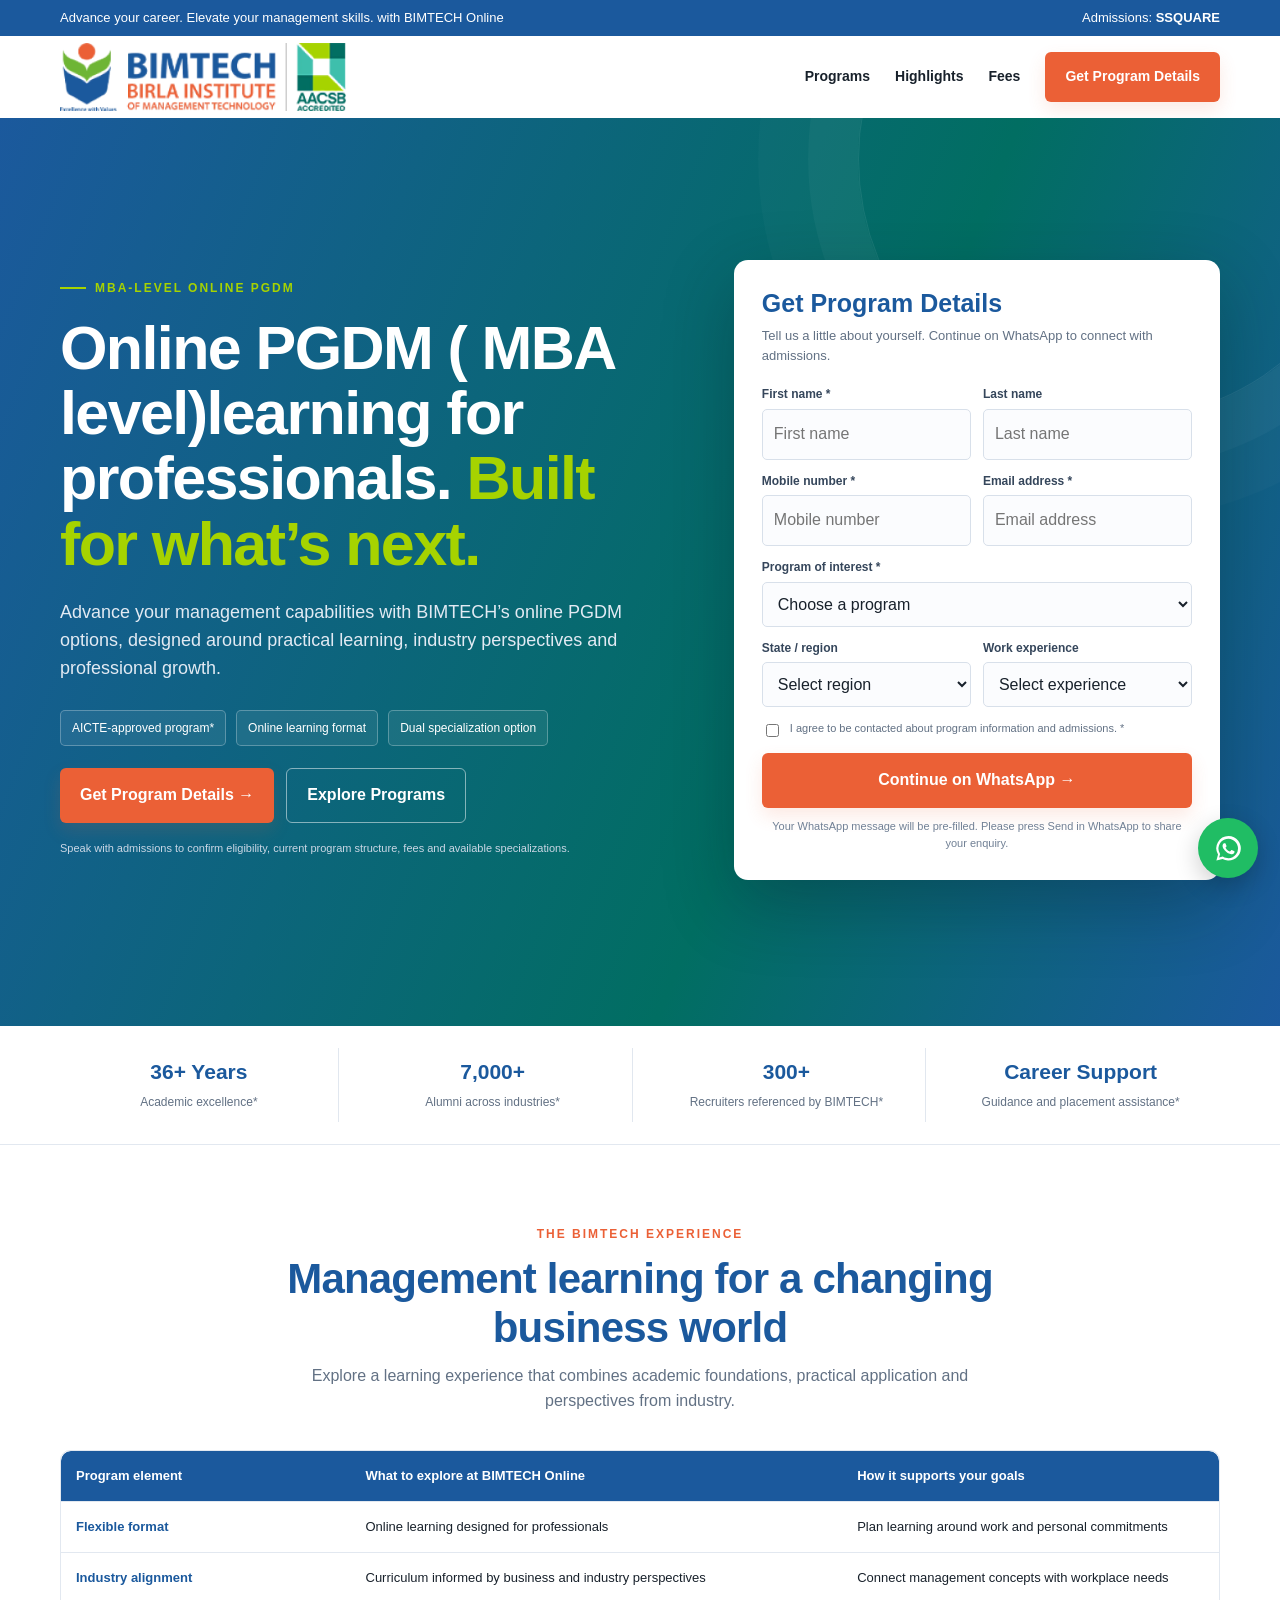
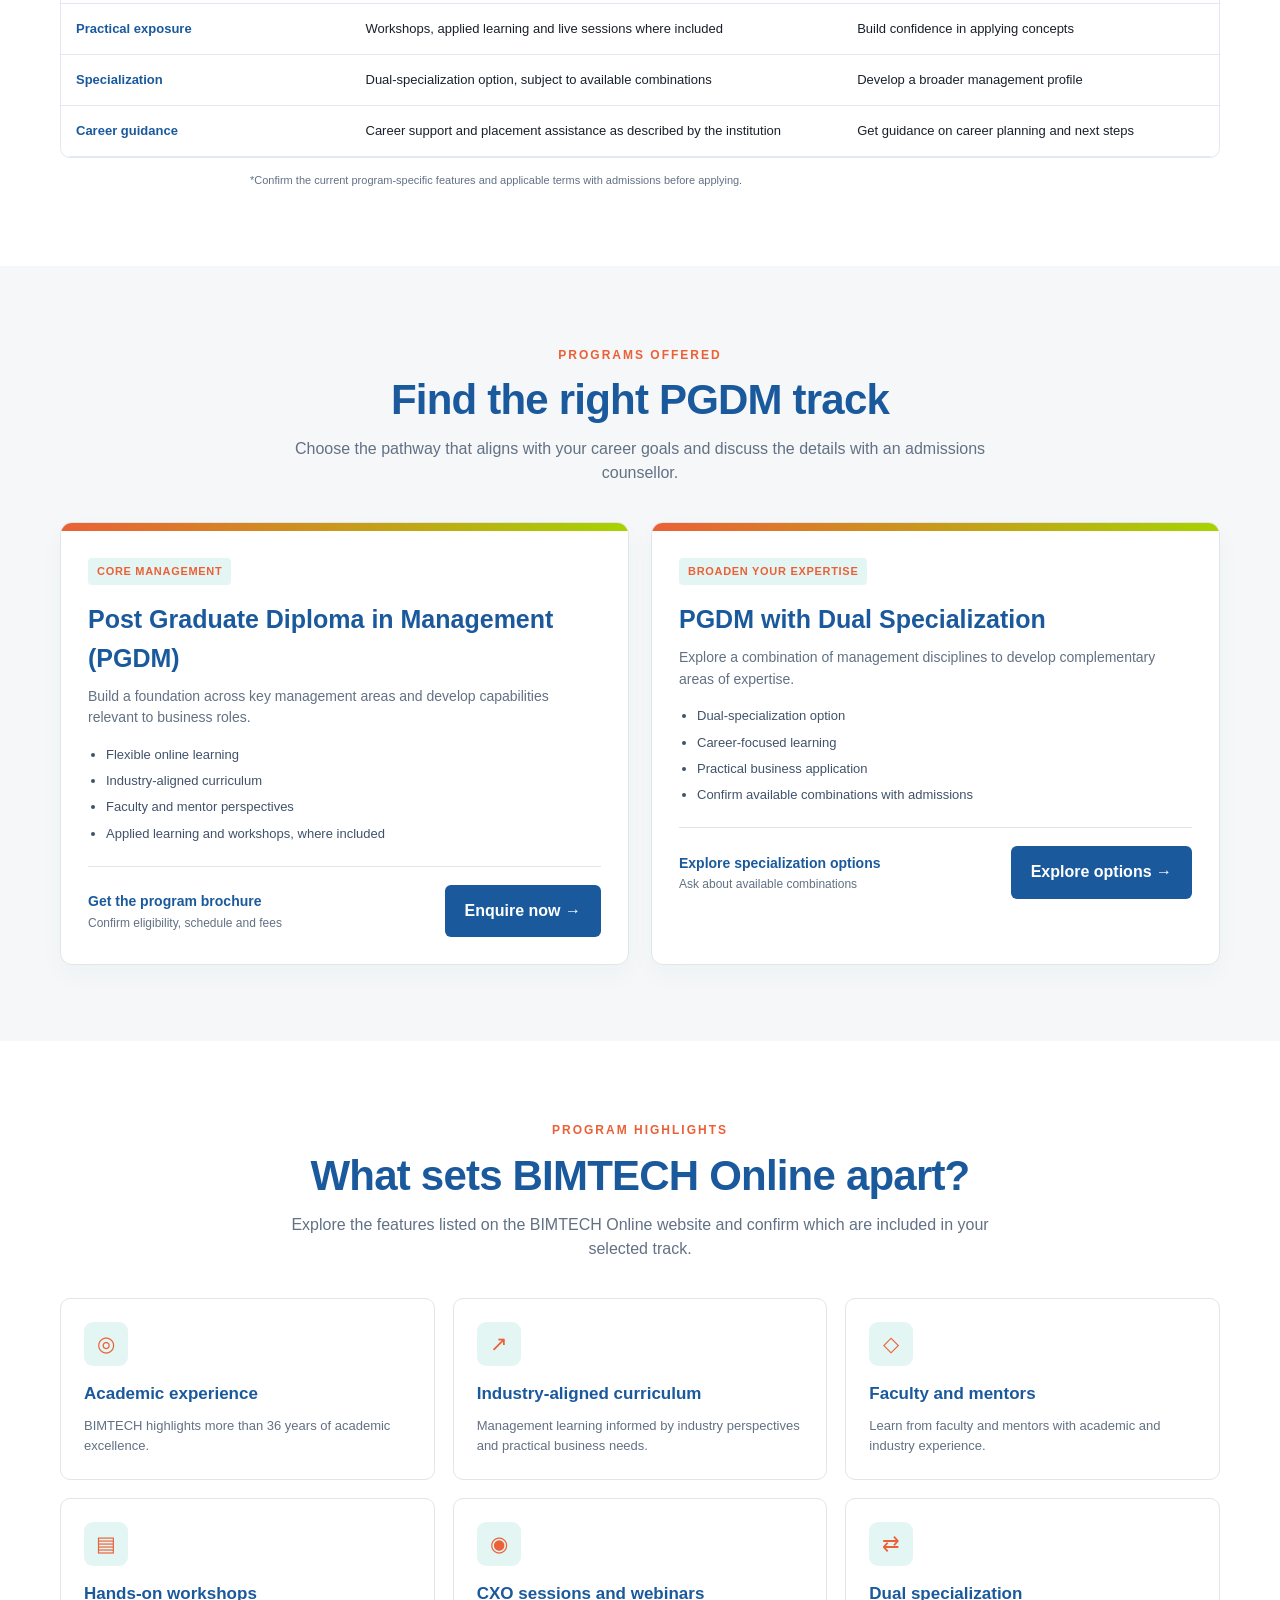
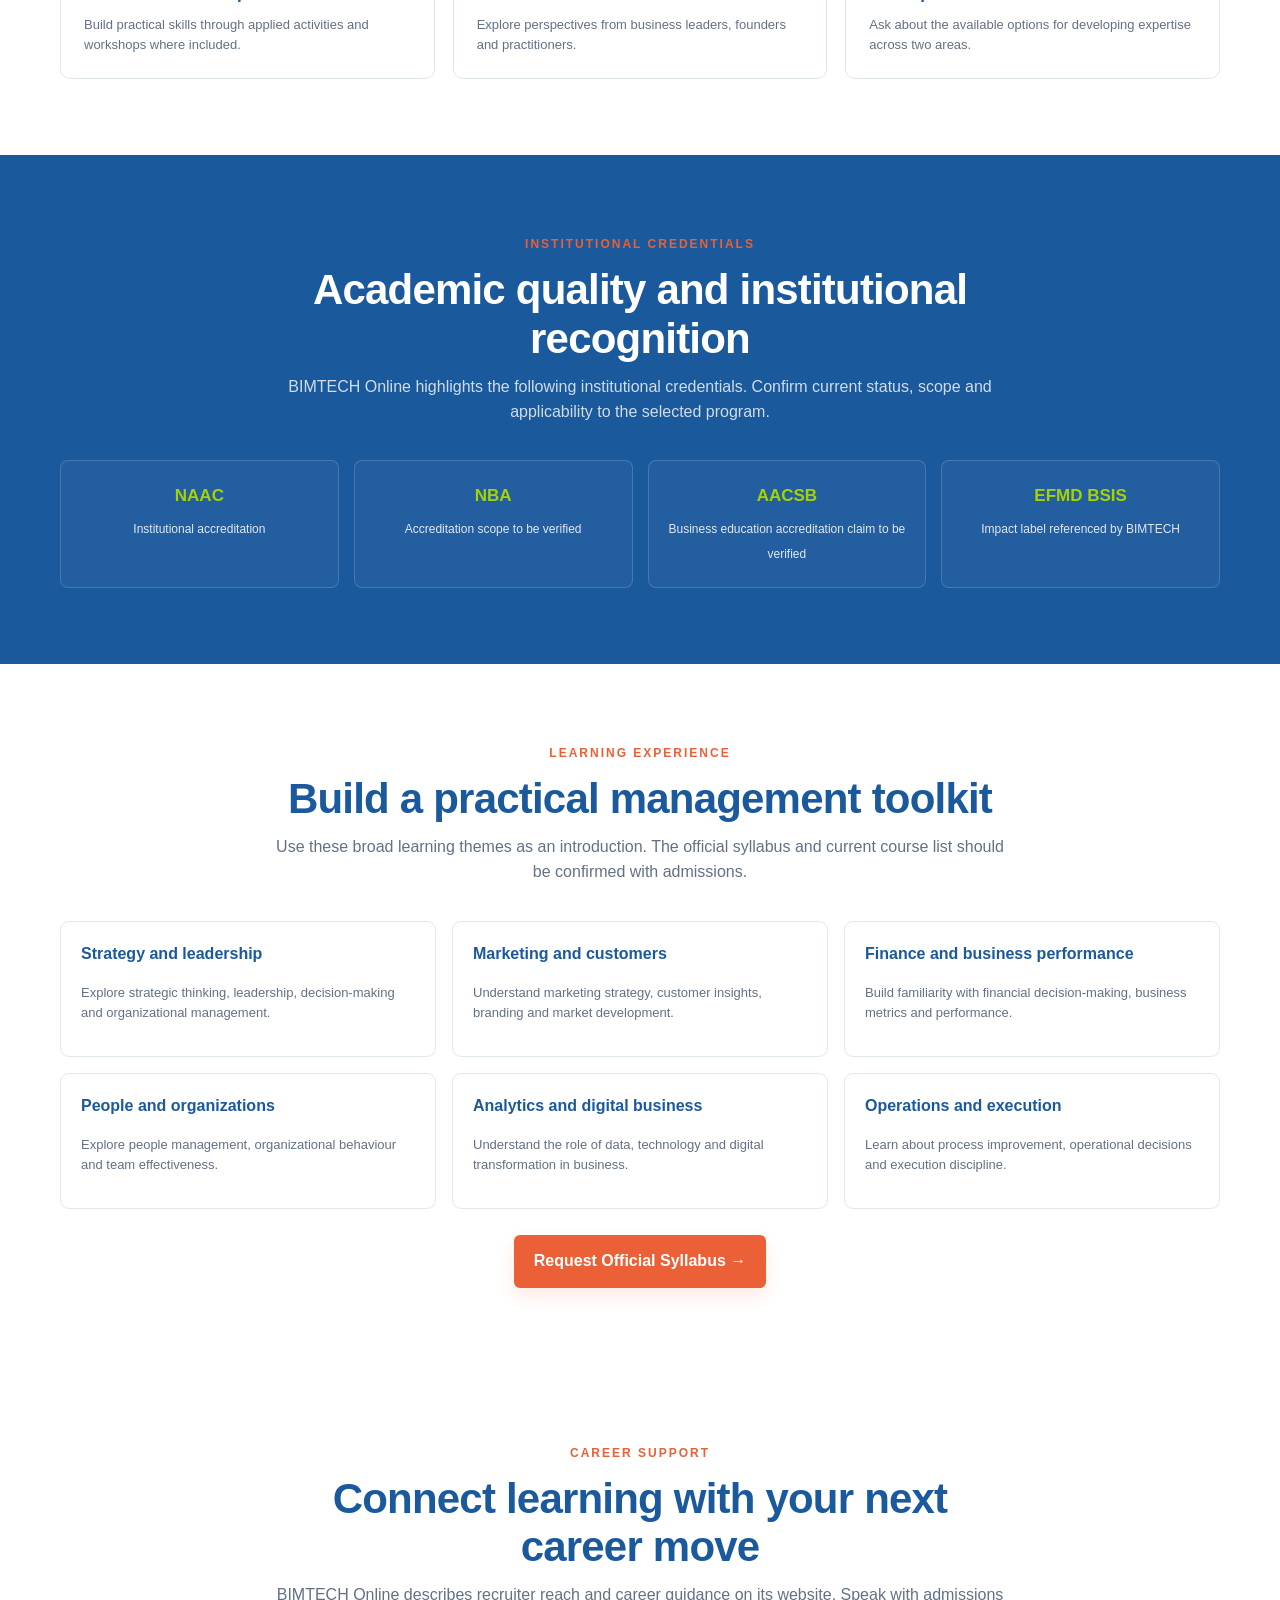
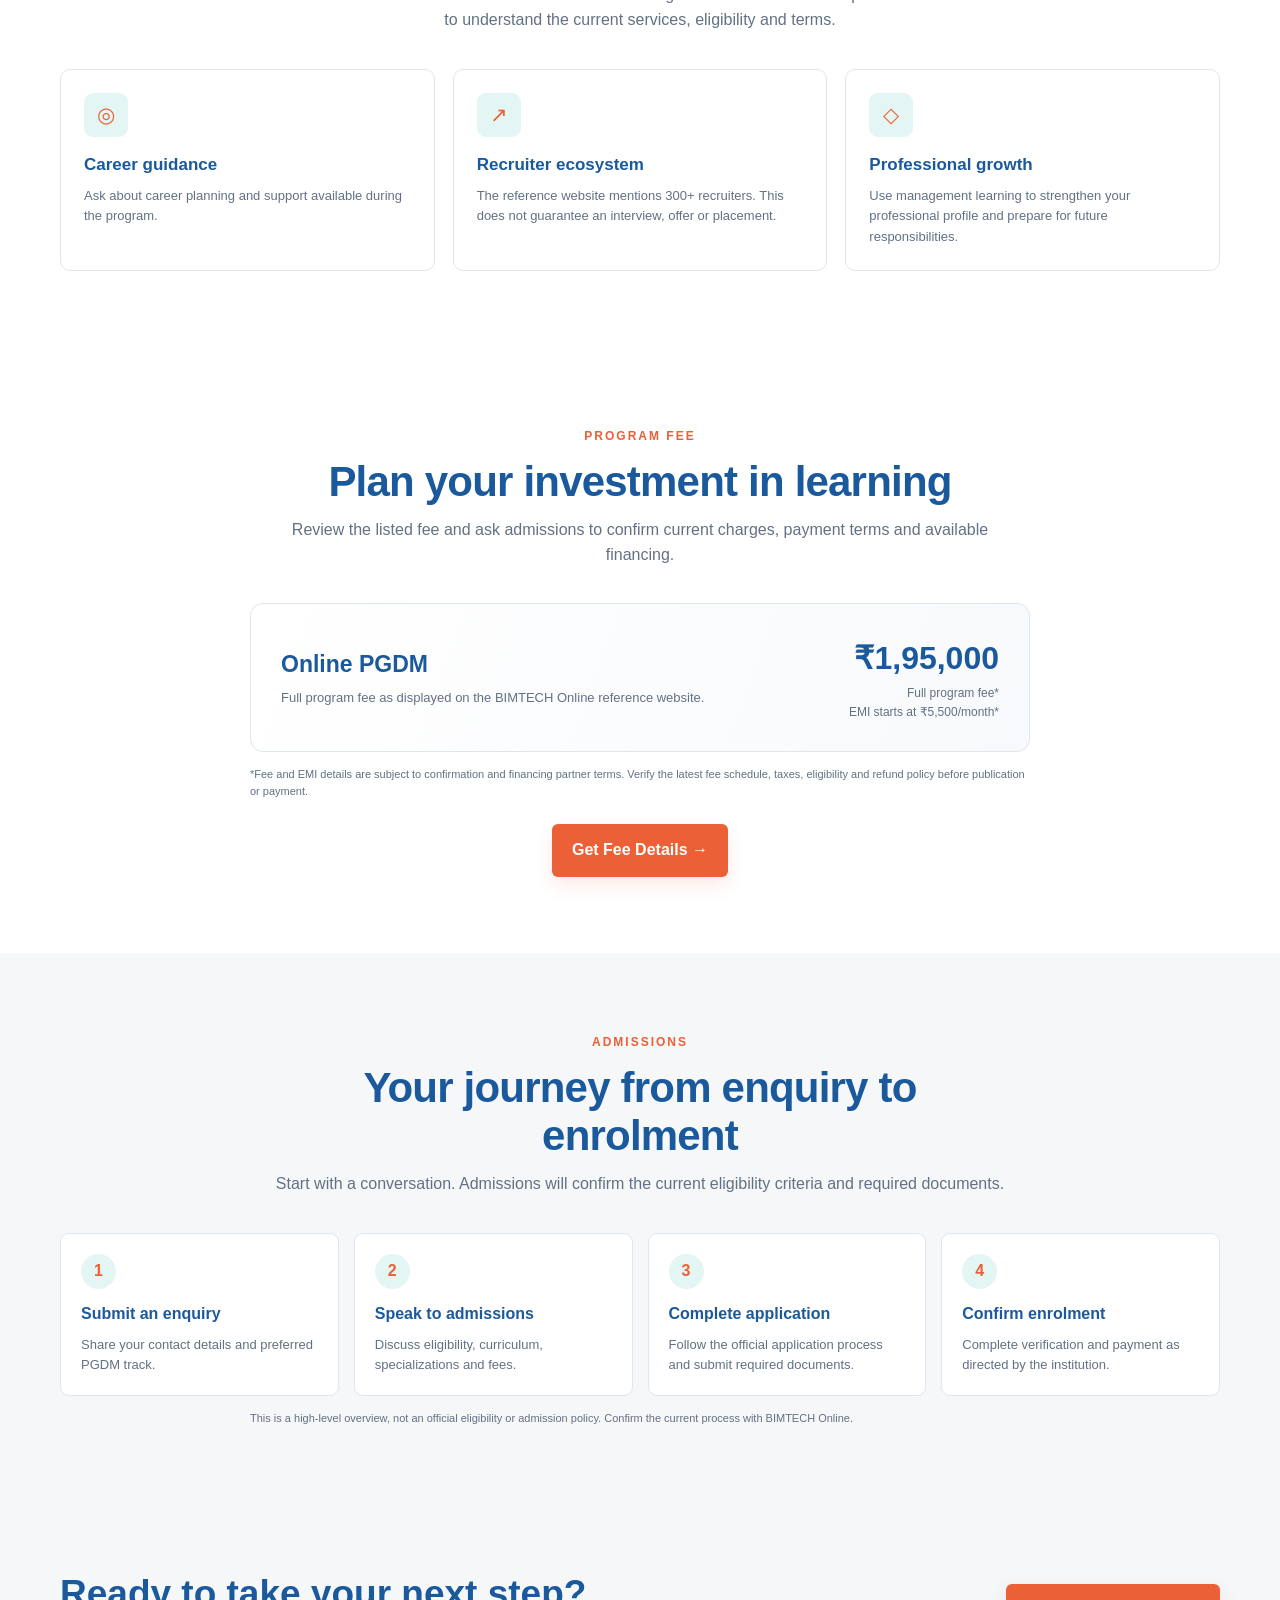
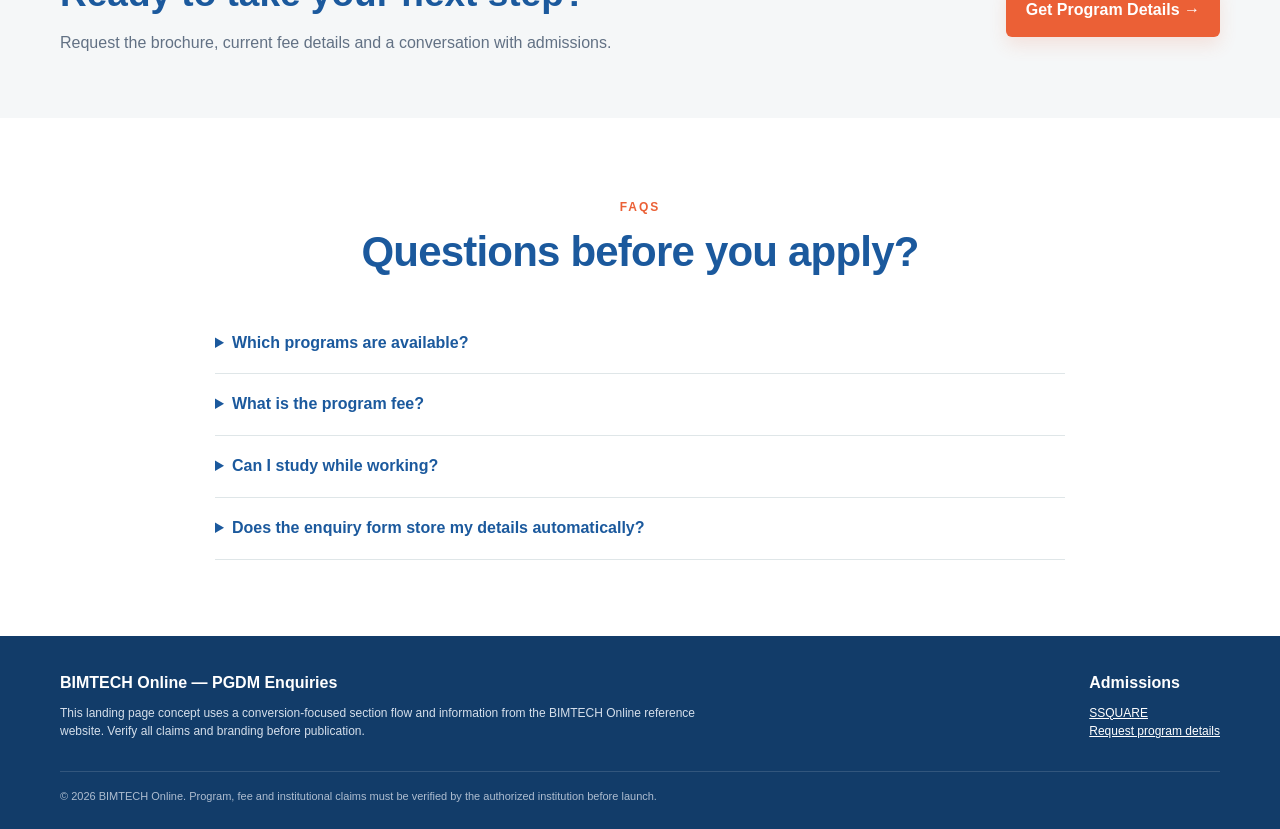
<file: index2.html>
<!DOCTYPE html>
<html lang="en">
<head>
<meta charset="UTF-8">
<meta name="viewport" content="width=device-width, initial-scale=1.0">
<meta name="theme-color" content="#1B599D">
<meta name="description" content="Explore BIMTECH Online PGDM programs. Flexible learning, industry-aligned curriculum, dual specialization options and career support. Request program details today.">
<title>MBA-Level Online PGDM | BIMTECH Online</title>
<style>
:root{--navy:#1B599D;--navy2:#016E62;--red:#EB6036;--gold:#A6D300;--ink:#18212B;--muted:#627184;--pale:#F5F7F8;--line:#DFE6E8;--white:#fff;--green:#016E62}
*{box-sizing:border-box}html{scroll-behavior:smooth}body{margin:0;font-family:Inter,Arial,Helvetica,sans-serif;color:var(--ink);line-height:1.55;background:#fff}a{color:inherit}button,input,select{font:inherit}.container{width:min(1160px,calc(100% - 40px));margin:auto}.topbar{background:var(--navy);color:#fff;font-size:13px;padding:8px 0}.topbar .inner{display:flex;justify-content:space-between;gap:12px;flex-wrap:wrap}.topbar a{text-decoration:none;color:#fff;font-weight:700}.nav{height:82px;display:flex;align-items:center;justify-content:space-between;gap:20px}.brand{display:flex;align-items:center;gap:12px;text-decoration:none}.brand-mark{display:grid;place-items:center;width:49px;height:49px;border-radius:8px;background:var(--navy);color:#fff;font-weight:900;font-size:16px;letter-spacing:-1px;border-bottom:4px solid var(--red)}.official-logo{display:block;width:min(100%,420px);height:auto;max-height:68px;object-fit:contain;object-position:left center}.brand-copy strong{display:block;color:var(--navy);font-size:19px;letter-spacing:.2px}.brand-copy span{display:block;color:var(--muted);font-size:11px;letter-spacing:1.5px;text-transform:uppercase}.navlinks{display:flex;align-items:center;gap:25px;font-size:14px;font-weight:700}.navlinks a{text-decoration:none}.navlinks a:hover{color:var(--red)}.btn{border:0;display:inline-flex;align-items:center;justify-content:center;gap:8px;text-decoration:none;border-radius:6px;padding:14px 20px;font-weight:800;cursor:pointer;transition:.2s}.btn-primary{background:var(--red);color:#fff;box-shadow:0 8px 18px #EB603624}.btn-primary:hover{background:#D64D28;transform:translateY(-1px)}.btn-outline{border:1px solid #ffffff80;color:#fff;background:transparent}.btn-navy{background:var(--navy);color:#fff}.hero{background:linear-gradient(112deg,#1B599D 0%,#016E62 62%,#1B599D 100%);color:#fff;position:relative;overflow:hidden}.hero:before{content:"";position:absolute;width:520px;height:520px;border:1px solid #ffffff16;border-radius:50%;right:-100px;top:-220px;box-shadow:0 0 0 50px #ffffff08,0 0 0 100px #ffffff05}.hero-grid{position:relative;display:grid;grid-template-columns:1.12fr .88fr;gap:55px;align-items:center;padding:66px 0 70px}.eyebrow{display:inline-flex;align-items:center;gap:9px;text-transform:uppercase;font-size:12px;font-weight:800;letter-spacing:2px;color:var(--gold);margin-bottom:18px}.eyebrow:before{content:"";height:2px;width:26px;background:var(--gold)}h1{font-size:clamp(38px,5vw,61px);line-height:1.07;letter-spacing:-1.6px;margin:0 0 22px;max-width:670px}h1 em{font-style:normal;color:var(--gold)}.hero-copy{font-size:18px;color:#e2eaf3;max-width:590px;margin:0 0 27px}.checks{display:flex;gap:12px 22px;flex-wrap:wrap;margin:0 0 28px;padding:0;list-style:none;color:#f3f6fa;font-size:14px}.checks li:before{content:"✓";display:inline-grid;place-items:center;width:20px;height:20px;border-radius:50%;background:#ffffff1c;color:var(--gold);margin-right:7px;font-weight:900}.hero-actions{display:flex;gap:12px;flex-wrap:wrap}.fineprint{font-size:11px;color:#cbd7e5;margin-top:17px}.lead-card{background:#fff;color:var(--ink);padding:28px;border-radius:14px;box-shadow:0 24px 70px #07182b50;position:relative;z-index:1}.lead-card h2{font-size:25px;line-height:1.2;margin:0 0 8px;color:var(--navy)}.lead-card .sub{color:var(--muted);font-size:13px;margin:0 0 19px}.form-grid{display:grid;grid-template-columns:1fr 1fr;gap:12px}.field{display:flex;flex-direction:column;gap:5px}.field.full{grid-column:1/-1}.field label{font-size:12px;font-weight:800;color:#35465b}.field input,.field select{width:100%;border:1px solid #d8e0ea;background:#fbfcfe;padding:12px 11px;border-radius:5px;min-width:0;outline:none;color:var(--ink)}.field input:focus,.field select:focus{border-color:var(--navy2);box-shadow:0 0 0 3px #016E6214}.consent{font-size:11px;color:var(--muted);display:flex;gap:8px;align-items:flex-start;margin:13px 0}.consent input{margin-top:4px}.submit{width:100%;padding:15px}.secure{text-align:center;color:#718095;font-size:11px;margin:10px 0 0}.stats{padding:24px 0;background:#fff;border-bottom:1px solid var(--line)}.stats-grid{display:grid;grid-template-columns:repeat(4,1fr);gap:18px}.stat{text-align:center;border-right:1px solid var(--line)}.stat:last-child{border:0}.stat strong{display:block;color:var(--navy);font-size:27px;line-height:1.2}.stat span{font-size:12px;color:var(--muted)}section{padding:76px 0}.section-head{text-align:center;max-width:740px;margin:0 auto 36px}.kicker{color:var(--red);text-transform:uppercase;font-size:12px;letter-spacing:2px;font-weight:900}.section-head h2{font-size:clamp(29px,3.5vw,42px);line-height:1.15;letter-spacing:-.8px;color:var(--navy);margin:10px 0 12px}.section-head p{color:var(--muted);margin:0}.programs{background:var(--pale)}.program-grid{display:grid;grid-template-columns:repeat(2,1fr);gap:22px}.program-card{background:#fff;border:1px solid var(--line);border-radius:12px;overflow:hidden;box-shadow:0 10px 26px #1B599D08}.program-band{height:8px;background:linear-gradient(90deg,var(--red),var(--gold))}.program-body{padding:27px}.program-tag{display:inline-block;background:#E4F6F3;color:var(--red);border-radius:4px;padding:5px 9px;font-size:11px;font-weight:900;text-transform:uppercase;letter-spacing:.7px}.program-card h3{font-size:25px;color:var(--navy);margin:15px 0 8px}.program-card p{font-size:14px;color:var(--muted);margin:0 0 16px}.program-card ul{padding-left:18px;color:#405269;font-size:13px;margin:0 0 22px}.program-card li{margin:6px 0}.program-footer{display:flex;justify-content:space-between;align-items:center;gap:15px;border-top:1px solid var(--line);padding-top:18px}.program-footer strong{font-size:14px;color:var(--navy)}.program-footer span{font-size:12px;color:var(--muted);display:block}.features-grid{display:grid;grid-template-columns:repeat(3,1fr);gap:18px}.feature{border:1px solid var(--line);border-radius:10px;padding:23px;background:#fff}.feature-icon{width:44px;height:44px;border-radius:9px;display:grid;place-items:center;background:#E4F6F3;color:var(--red);font-size:21px;margin-bottom:15px}.feature h3{color:var(--navy);font-size:17px;margin:0 0 8px}.feature p{color:var(--muted);font-size:13px;margin:0}.credibility{background:var(--navy);color:#fff}.credibility .section-head h2{color:#fff}.credibility .section-head p{color:#d0dce8}.credential-grid{display:grid;grid-template-columns:repeat(4,1fr);gap:15px}.credential{padding:22px 15px;text-align:center;border:1px solid #ffffff2a;border-radius:8px;background:#ffffff08}.credential strong{display:block;color:var(--gold);font-size:17px;margin-bottom:6px}.credential span{font-size:12px;color:#e0e8f0}.fee-card{max-width:780px;margin:auto;border:1px solid var(--line);border-radius:13px;display:grid;grid-template-columns:1fr auto;align-items:center;gap:24px;padding:30px;background:linear-gradient(110deg,#fff,#f7f9fc)}.fee-card h3{color:var(--navy);font-size:23px;margin:0 0 5px}.fee-card p{color:var(--muted);font-size:13px;margin:0}.fee{font-size:32px;font-weight:900;color:var(--navy);text-align:right}.fee small{display:block;font-size:12px;font-weight:500;color:var(--muted)}.note{font-size:11px;color:var(--muted);margin:14px auto 0;max-width:780px}.cta{background:#F5F7F8;padding:62px 0}.cta-inner{display:flex;align-items:center;justify-content:space-between;gap:25px}.cta h2{font-size:clamp(27px,3vw,37px);color:var(--navy);margin:0 0 8px}.cta p{color:var(--muted);margin:0}.faq-list{max-width:850px;margin:auto}.faq-list details{padding:18px 0;border-bottom:1px solid var(--line)}.faq-list summary{font-weight:800;color:var(--navy);cursor:pointer}.faq-list details p{color:var(--muted);font-size:14px;margin:12px 0 0}.footer{background:#123C69;color:#d5dfeb;padding:35px 0 24px}.footer-grid{display:flex;justify-content:space-between;gap:24px;flex-wrap:wrap}.footer strong{color:#fff}.footer p{font-size:12px;max-width:650px;margin:8px 0}.footer a{color:#fff}.footer-bottom{border-top:1px solid #ffffff22;margin-top:22px;padding-top:16px;font-size:11px;color:#aebdd0}.whatsapp{position:fixed;right:22px;bottom:22px;z-index:30;width:60px;height:60px;border:0;border-radius:50%;background:#20bd64;color:#fff;display:grid;place-items:center;box-shadow:0 8px 24px #0003;cursor:pointer;text-decoration:none}.whatsapp svg{width:31px;height:31px;fill:currentColor}.chat-panel{position:fixed;right:22px;bottom:94px;width:min(340px,calc(100vw - 32px));background:#fff;border-radius:12px;box-shadow:0 15px 50px #123C6944;z-index:30;overflow:hidden;display:none;border:1px solid var(--line)}.chat-panel.open{display:block}.chat-head{background:var(--green);color:#fff;padding:15px 17px;font-weight:800}.chat-head small{display:block;font-weight:400;font-size:12px;opacity:.9}.chat-body{padding:17px}.chat-body p{font-size:13px;color:var(--muted);margin:0 0 13px}.chat-body button{width:100%;margin-top:8px}.mobile-sticky{display:none}
@media(max-width:900px){.navlinks{gap:13px}.navlinks a:not(.btn){display:none}.hero-grid{grid-template-columns:1fr;gap:35px;padding:50px 0}.lead-card{max-width:600px;width:100%;margin:auto}.features-grid{grid-template-columns:repeat(2,1fr)}.credential-grid{grid-template-columns:repeat(2,1fr)}}
@media(max-width:600px){.container{width:min(100% - 28px,1160px)}.topbar .inner{justify-content:center;text-align:center}.nav{height:70px}.brand-mark{width:42px;height:42px}.official-logo{width:min(100%,300px);max-height:54px}.brand-copy strong{font-size:16px}.brand-copy span{font-size:9px}.navlinks .btn{padding:11px 12px;font-size:12px}.hero-grid{padding:42px 0}.hero-copy{font-size:16px}h1{letter-spacing:-1px}.lead-card{padding:21px}.form-grid{grid-template-columns:1fr}.field.full{grid-column:auto}.stats-grid{grid-template-columns:repeat(2,1fr);row-gap:22px}.stat:nth-child(2){border:0}.stat strong{font-size:23px}.stat span{font-size:11px}section{padding:55px 0}.program-grid,.features-grid{grid-template-columns:1fr}.program-body{padding:22px}.program-footer{align-items:flex-start;flex-direction:column}.credential-grid{grid-template-columns:repeat(2,1fr)}.fee-card{grid-template-columns:1fr;padding:22px}.fee{text-align:left}.cta-inner{align-items:flex-start;flex-direction:column}.whatsapp{right:15px;bottom:78px;width:54px;height:54px}.mobile-sticky{position:fixed;display:flex;bottom:0;left:0;right:0;z-index:25;padding:9px 12px;background:#fff;border-top:1px solid var(--line);gap:9px}.mobile-sticky a{flex:1;padding:12px 8px;font-size:12px}.footer{padding-bottom:28px}}
</style>

<style>
/* Additional conversion-page sections inspired by premium program landing pages */
.program-meta{display:flex;flex-wrap:wrap;gap:10px;margin:22px 0}
.program-meta span{border:1px solid #ffffff45;background:#ffffff12;padding:8px 11px;border-radius:5px;font-size:12px}
.trust-strip{background:#fff;padding:22px 0;border-bottom:1px solid #e2e8f0}
.trust-row{display:grid;grid-template-columns:repeat(4,1fr);gap:15px}
.trust-item{text-align:center;padding:8px;border-right:1px solid #e1e7ef}
.trust-item:last-child{border:0}
.trust-item strong{display:block;color:var(--navy);font-size:21px}
.trust-item span{font-size:12px;color:var(--muted)}
.comparison{width:100%;border-collapse:collapse;background:#fff;border-radius:10px;overflow:hidden}
.comparison th,.comparison td{padding:15px;border-bottom:1px solid #e2e8f0;text-align:left;font-size:13px}
.comparison th{background:var(--navy);color:#fff}
.comparison td:first-child{font-weight:700;color:var(--navy);width:25%}
.comparison-wrap{overflow-x:auto;border:1px solid #e2e8f0;border-radius:10px}
.steps{display:grid;grid-template-columns:repeat(4,1fr);gap:15px;counter-reset:step}
.step{border:1px solid #dfe6ef;border-radius:9px;padding:20px;background:#fff;counter-increment:step}
.step:before{content:counter(step);display:grid;place-items:center;width:35px;height:35px;background:#E4F6F3;color:var(--red);font-weight:900;border-radius:50%;margin-bottom:13px}
.step h3{font-size:16px;color:var(--navy);margin:0 0 8px}
.step p{font-size:13px;color:var(--muted);margin:0}
.curriculum-grid{display:grid;grid-template-columns:repeat(3,1fr);gap:16px}
.curriculum-card{background:#fff;border:1px solid #e1e7ef;border-radius:9px;padding:20px}
.curriculum-card h3{color:var(--navy);font-size:16px;margin-top:0}
.curriculum-card p{font-size:13px;color:var(--muted)}
.logo{max-width:420px}
@media(max-width:850px){.trust-row{grid-template-columns:repeat(2,1fr)}.trust-item:nth-child(2){border:0}.steps{grid-template-columns:repeat(2,1fr)}.curriculum-grid{grid-template-columns:repeat(2,1fr)}}
@media(max-width:600px){.trust-row{grid-template-columns:repeat(2,1fr)}.trust-item{border:0}.steps,.curriculum-grid{grid-template-columns:1fr}.comparison th,.comparison td{padding:10px;font-size:12px}}
</style>

<body>
<div class="topbar"><div class="container inner"><span>Advance your career. Elevate your management skills. with BIMTECH Online</span><span>Admissions: <a href="tel:+9107965800499">SSQUARE</a></span></div></div>
<header class="container nav">
  <a class="brand" href="#home" aria-label="BIMTECH Online home">
    <img class="official-logo" src="[data-uri]" alt="BIMTECH — Birla Institute of Management Technology">
  </a>
  <nav class="navlinks" aria-label="Main navigation">
    <a href="#programs">Programs</a><a href="#highlights">Highlights</a><a href="#fees">Fees</a>
    <a class="btn btn-primary" href="#lead-form">Get Program Details</a>
  </nav>
</header>
<main>
<section class="hero" id="home">
 <div class="container hero-grid">
  <div>
   <div class="eyebrow">MBA-LEVEL ONLINE PGDM</div>
   <h1>Online PGDM ( MBA level)learning for professionals. <em>Built for what’s next.</em></h1>
   <p class="hero-copy">Advance your management capabilities with BIMTECH’s online PGDM options, designed around practical learning, industry perspectives and professional growth.</p>
   <div class="program-meta"><span>AICTE-approved program*</span><span>Online learning format</span><span>Dual specialization option</span></div>
   <div class="hero-actions"><a class="btn btn-primary" href="#lead-form">Get Program Details →</a><a class="btn btn-outline" href="#programs">Explore Programs</a></div>
   <p class="fineprint">Speak with admissions to confirm eligibility, current program structure, fees and available specializations.</p>
  </div>
  <div class="lead-card" id="lead-form">
   <h2>Get Program Details</h2>
   <p class="sub">Tell us a little about yourself. Continue on WhatsApp to connect with admissions.</p>
   <form id="leadForm">
    <div class="form-grid">
     <div class="field"><label for="firstName">First name *</label><input id="firstName" name="firstName" autocomplete="given-name" placeholder="First name" required></div>
     <div class="field"><label for="lastName">Last name</label><input id="lastName" name="lastName" autocomplete="family-name" placeholder="Last name"></div>
     <div class="field"><label for="mobile">Mobile number *</label><input id="mobile" name="mobile" type="tel" inputmode="tel" autocomplete="tel" pattern="[0-9+() -]{8,18}" placeholder="Mobile number" required></div>
     <div class="field"><label for="email">Email address *</label><input id="email" name="email" type="email" autocomplete="email" placeholder="Email address" required></div>
     <div class="field full"><label for="program">Program of interest *</label><select id="program" name="program" required><option value="">Choose a program</option><option>Post Graduate Diploma in Management (PGDM)</option><option>PGDM with Dual Specialization</option><option>Need counselling to choose</option></select></div>
     <div class="field"><label for="state">State / region</label><select id="state" name="state"><option value="">Select region</option><option>Delhi NCR</option><option>Uttar Pradesh</option><option>Maharashtra</option><option>Karnataka</option><option>Telangana</option><option>Tamil Nadu</option><option>West Bengal</option><option>Other</option></select></div>
     <div class="field"><label for="experience">Work experience</label><select id="experience" name="experience"><option value="">Select experience</option><option>Fresher</option><option>Less than 2 years</option><option>2–5 years</option><option>6–10 years</option><option>10+ years</option></select></div>
    </div>
    <label class="consent"><input type="checkbox" id="consent" required><span>I agree to be contacted about program information and admissions. *</span></label>
    <button class="btn btn-primary submit" type="submit">Continue on WhatsApp →</button>
    <p class="secure">Your WhatsApp message will be pre-filled. Please press Send in WhatsApp to share your enquiry.</p>
   </form>
  </div>
 </div>
</section>

<div class="trust-strip"><div class="container trust-row">
 <div class="trust-item"><strong>36+ Years</strong><span>Academic excellence*</span></div>
 <div class="trust-item"><strong>7,000+</strong><span>Alumni across industries*</span></div>
 <div class="trust-item"><strong>300+</strong><span>Recruiters referenced by BIMTECH*</span></div>
 <div class="trust-item"><strong>Career Support</strong><span>Guidance and placement assistance*</span></div>
</div></div>

<section id="overview">
 <div class="container">
  <div class="section-head"><span class="kicker">The BIMTECH experience</span><h2>Management learning for a changing business world</h2><p>Explore a learning experience that combines academic foundations, practical application and perspectives from industry.</p></div>
  <div class="comparison-wrap"><table class="comparison">
   <thead><tr><th>Program element</th><th>What to explore at BIMTECH Online</th><th>How it supports your goals</th></tr></thead>
   <tbody>
    <tr><td>Flexible format</td><td>Online learning designed for professionals</td><td>Plan learning around work and personal commitments</td></tr>
    <tr><td>Industry alignment</td><td>Curriculum informed by business and industry perspectives</td><td>Connect management concepts with workplace needs</td></tr>
    <tr><td>Practical exposure</td><td>Workshops, applied learning and live sessions where included</td><td>Build confidence in applying concepts</td></tr>
    <tr><td>Specialization</td><td>Dual-specialization option, subject to available combinations</td><td>Develop a broader management profile</td></tr>
    <tr><td>Career guidance</td><td>Career support and placement assistance as described by the institution</td><td>Get guidance on career planning and next steps</td></tr>
   </tbody>
  </table></div>
  <p class="note">*Confirm the current program-specific features and applicable terms with admissions before applying.</p>
 </div>
</section>

<section class="programs" id="programs">
 <div class="container"><div class="section-head"><span class="kicker">Programs offered</span><h2>Find the right PGDM track</h2><p>Choose the pathway that aligns with your career goals and discuss the details with an admissions counsellor.</p></div>
  <div class="program-grid">
   <article class="program-card"><div class="program-band"></div><div class="program-body"><span class="program-tag">Core management</span><h3>Post Graduate Diploma in Management (PGDM)</h3><p>Build a foundation across key management areas and develop capabilities relevant to business roles.</p><ul><li>Flexible online learning</li><li>Industry-aligned curriculum</li><li>Faculty and mentor perspectives</li><li>Applied learning and workshops, where included</li></ul><div class="program-footer"><div><strong>Get the program brochure</strong><span>Confirm eligibility, schedule and fees</span></div><a class="btn btn-navy" href="#lead-form" data-program="Post Graduate Diploma in Management (PGDM)">Enquire now →</a></div></div></article>
   <article class="program-card"><div class="program-band"></div><div class="program-body"><span class="program-tag">Broaden your expertise</span><h3>PGDM with Dual Specialization</h3><p>Explore a combination of management disciplines to develop complementary areas of expertise.</p><ul><li>Dual-specialization option</li><li>Career-focused learning</li><li>Practical business application</li><li>Confirm available combinations with admissions</li></ul><div class="program-footer"><div><strong>Explore specialization options</strong><span>Ask about available combinations</span></div><a class="btn btn-navy" href="#lead-form" data-program="PGDM with Dual Specialization">Explore options →</a></div></div></article>
  </div>
 </div>
</section>

<section id="highlights">
 <div class="container"><div class="section-head"><span class="kicker">Program highlights</span><h2>What sets BIMTECH Online apart?</h2><p>Explore the features listed on the BIMTECH Online website and confirm which are included in your selected track.</p></div>
  <div class="features-grid">
   <article class="feature"><div class="feature-icon">◎</div><h3>Academic experience</h3><p>BIMTECH highlights more than 36 years of academic excellence.</p></article>
   <article class="feature"><div class="feature-icon">↗</div><h3>Industry-aligned curriculum</h3><p>Management learning informed by industry perspectives and practical business needs.</p></article>
   <article class="feature"><div class="feature-icon">◇</div><h3>Faculty and mentors</h3><p>Learn from faculty and mentors with academic and industry experience.</p></article>
   <article class="feature"><div class="feature-icon">▤</div><h3>Hands-on workshops</h3><p>Build practical skills through applied activities and workshops where included.</p></article>
   <article class="feature"><div class="feature-icon">◉</div><h3>CXO sessions and webinars</h3><p>Explore perspectives from business leaders, founders and practitioners.</p></article>
   <article class="feature"><div class="feature-icon">⇄</div><h3>Dual specialization</h3><p>Ask about the available options for developing expertise across two areas.</p></article>
  </div>
 </div>
</section>

<section class="credibility">
 <div class="container"><div class="section-head"><span class="kicker">Institutional credentials</span><h2>Academic quality and institutional recognition</h2><p>BIMTECH Online highlights the following institutional credentials. Confirm current status, scope and applicability to the selected program.</p></div>
  <div class="credential-grid"><div class="credential"><strong>NAAC</strong><span>Institutional accreditation</span></div><div class="credential"><strong>NBA</strong><span>Accreditation scope to be verified</span></div><div class="credential"><strong>AACSB</strong><span>Business education accreditation claim to be verified</span></div><div class="credential"><strong>EFMD BSIS</strong><span>Impact label referenced by BIMTECH</span></div></div>
 </div>
</section>

<section id="curriculum">
 <div class="container"><div class="section-head"><span class="kicker">Learning experience</span><h2>Build a practical management toolkit</h2><p>Use these broad learning themes as an introduction. The official syllabus and current course list should be confirmed with admissions.</p></div>
  <div class="curriculum-grid">
   <article class="curriculum-card"><h3>Strategy and leadership</h3><p>Explore strategic thinking, leadership, decision-making and organizational management.</p></article>
   <article class="curriculum-card"><h3>Marketing and customers</h3><p>Understand marketing strategy, customer insights, branding and market development.</p></article>
   <article class="curriculum-card"><h3>Finance and business performance</h3><p>Build familiarity with financial decision-making, business metrics and performance.</p></article>
   <article class="curriculum-card"><h3>People and organizations</h3><p>Explore people management, organizational behaviour and team effectiveness.</p></article>
   <article class="curriculum-card"><h3>Analytics and digital business</h3><p>Understand the role of data, technology and digital transformation in business.</p></article>
   <article class="curriculum-card"><h3>Operations and execution</h3><p>Learn about process improvement, operational decisions and execution discipline.</p></article>
  </div>
  <div style="text-align:center;margin-top:26px"><a class="btn btn-primary" href="#lead-form">Request Official Syllabus →</a></div>
 </div>
</section>

<section id="career">
 <div class="container"><div class="section-head"><span class="kicker">Career support</span><h2>Connect learning with your next career move</h2><p>BIMTECH Online describes recruiter reach and career guidance on its website. Speak with admissions to understand the current services, eligibility and terms.</p></div>
  <div class="features-grid">
   <article class="feature"><div class="feature-icon">◎</div><h3>Career guidance</h3><p>Ask about career planning and support available during the program.</p></article>
   <article class="feature"><div class="feature-icon">↗</div><h3>Recruiter ecosystem</h3><p>The reference website mentions 300+ recruiters. This does not guarantee an interview, offer or placement.</p></article>
   <article class="feature"><div class="feature-icon">◇</div><h3>Professional growth</h3><p>Use management learning to strengthen your professional profile and prepare for future responsibilities.</p></article>
  </div>
 </div>
</section>

<section id="fees">
 <div class="container"><div class="section-head"><span class="kicker">Program fee</span><h2>Plan your investment in learning</h2><p>Review the listed fee and ask admissions to confirm current charges, payment terms and available financing.</p></div>
  <div class="fee-card"><div><h3>Online PGDM</h3><p>Full program fee as displayed on the BIMTECH Online reference website.</p></div><div class="fee">₹1,95,000<small>Full program fee*</small><small>EMI starts at ₹5,500/month*</small></div></div>
  <p class="note">*Fee and EMI details are subject to confirmation and financing partner terms. Verify the latest fee schedule, taxes, eligibility and refund policy before publication or payment.</p>
  <div style="text-align:center;margin-top:24px"><a class="btn btn-primary" href="#lead-form">Get Fee Details →</a></div>
 </div>
</section>

<section id="admissions" class="programs">
 <div class="container"><div class="section-head"><span class="kicker">Admissions</span><h2>Your journey from enquiry to enrolment</h2><p>Start with a conversation. Admissions will confirm the current eligibility criteria and required documents.</p></div>
  <div class="steps">
   <article class="step"><h3>Submit an enquiry</h3><p>Share your contact details and preferred PGDM track.</p></article>
   <article class="step"><h3>Speak to admissions</h3><p>Discuss eligibility, curriculum, specializations and fees.</p></article>
   <article class="step"><h3>Complete application</h3><p>Follow the official application process and submit required documents.</p></article>
   <article class="step"><h3>Confirm enrolment</h3><p>Complete verification and payment as directed by the institution.</p></article>
  </div>
  <p class="note">This is a high-level overview, not an official eligibility or admission policy. Confirm the current process with BIMTECH Online.</p>
 </div>
</section>

<section class="cta">
 <div class="container cta-inner"><div><h2>Ready to take your next step?</h2><p>Request the brochure, current fee details and a conversation with admissions.</p></div><a class="btn btn-primary" href="#lead-form">Get Program Details →</a></div>
</section>

<section id="faq">
 <div class="container"><div class="section-head"><span class="kicker">FAQs</span><h2>Questions before you apply?</h2></div>
  <div class="faq-list">
   <details><summary>Which programs are available?</summary><p>The reference website lists the PGDM and PGDM with Dual Specialization. Confirm current availability and track details with admissions.</p></details>
   <details><summary>What is the program fee?</summary><p>The reference website displays ₹1,95,000 as the full program fee and EMI starting at ₹5,500 per month. Confirm the latest fee and financing terms before applying.</p></details>
   <details><summary>Can I study while working?</summary><p>The program is offered in an online format. Ask admissions about the current timetable, assessment schedule and expected study time.</p></details>
   <details><summary>Does the enquiry form store my details automatically?</summary><p>This version opens WhatsApp with a pre-filled message. It does not store leads in a database or Salesforce. A secure backend or CRM integration is required for automatic lead capture.</p></details>
  </div>
 </div>
</section>
</main>
<footer class="footer"><div class="container">
 <div class="footer-grid"><div><strong>BIMTECH Online — PGDM Enquiries</strong><p>This landing page concept uses a conversion-focused section flow and information from the BIMTECH Online reference website. Verify all claims and branding before publication.</p></div><div><strong>Admissions</strong><p><a href="tel:+9107965800499">SSQUARE</a><br><a href="#lead-form">Request program details</a></p></div></div>
 <div class="footer-bottom">© <span id="year"></span> BIMTECH Online. Program, fee and institutional claims must be verified by the authorized institution before launch.</div>
</div></footer>
<div class="chat-panel" id="chatPanel" role="dialog" aria-label="WhatsApp chat options">
 <div class="chat-head">BIMTECH Online Enquiries <small>Choose what you need</small></div>
 <div class="chat-body"><p>Connect with admissions for program details, eligibility, fees and specialization options.</p><button class="btn btn-primary" id="chatProgram">Ask about programs on WhatsApp</button><button class="btn btn-navy" id="chatFees">Ask about fees on WhatsApp</button></div>
</div>
<a class="whatsapp" href="#" id="whatsappToggle" aria-label="Open WhatsApp chat options" title="Chat on WhatsApp">
 <svg viewBox="0 0 32 32" aria-hidden="true"><path d="M16.02 3.2A12.6 12.6 0 0 0 5.2 22.25L3.5 28.5l6.4-1.68A12.62 12.62 0 1 0 16.02 3.2zm0 22.9c-1.94 0-3.84-.52-5.5-1.5l-.4-.24-3.8 1 1.02-3.7-.26-.42a10.08 10.08 0 1 1 8.94 4.86zm5.53-7.55c-.3-.15-1.8-.89-2.08-.99-.28-.1-.48-.15-.68.15-.2.3-.78.99-.96 1.19-.18.2-.35.22-.65.07-.3-.15-1.27-.47-2.42-1.5-.9-.8-1.5-1.8-1.68-2.1-.18-.3-.02-.46.13-.61.13-.13.3-.35.45-.53.15-.18.2-.3.3-.5.1-.2.05-.38-.02-.53-.08-.15-.68-1.63-.93-2.23-.24-.58-.49-.5-.68-.51h-.58c-.2 0-.53.07-.81.38-.28.3-1.06 1.04-1.06 2.53 0 1.5 1.09 2.94 1.24 3.14.15.2 2.14 3.27 5.18 4.58.72.31 1.28.5 1.72.63.72.23 1.38.2 1.9.12.58-.09 1.8-.74 2.05-1.45.25-.71.25-1.32.18-1.45-.08-.13-.28-.2-.58-.35z"/></svg>
</a>
<div class="mobile-sticky"><a class="btn btn-navy" href="#programs">Explore Programs</a><a class="btn btn-primary" href="#lead-form">Get Details</a></div>
<script>
const WHATSAPP_NUMBER = "918745863882";
const form = document.getElementById("leadForm");
const chatPanel = document.getElementById("chatPanel");

function openWhatsApp(message) {
  const url = "https://wa.me/" + WHATSAPP_NUMBER + "?text=" + encodeURIComponent(message);
  window.open(url, "_blank", "noopener,noreferrer");
}

form.addEventListener("submit", function(e) {
  e.preventDefault();
  if (!form.reportValidity()) return;
  const d = new FormData(form);
  const message = [
    "Hello BIMTECH Online Admissions Team,",
    "I would like to know more about the online PGDM program.",
    "",
    "Name: " + d.get("firstName") + " " + (d.get("lastName") || ""),
    "Mobile: " + d.get("mobile"),
    "Email: " + d.get("email"),
    "Program: " + d.get("program"),
    "State/region: " + (d.get("state") || "Not specified"),
    "Work experience: " + (d.get("experience") || "Not specified"),
    "",
    "Please share current eligibility, official syllabus, fees and admission details."
  ].join("\n");
  openWhatsApp(message);
});

document.querySelectorAll("[data-program]").forEach(function(link) {
  link.addEventListener("click", function() {
    document.getElementById("program").value = this.dataset.program;
  });
});

document.getElementById("whatsappToggle").addEventListener("click", function(e) {
  e.preventDefault();
  chatPanel.classList.toggle("open");
});
document.getElementById("chatProgram").addEventListener("click", function() {
  openWhatsApp("Hello BIMTECH Online Admissions Team, please share the current PGDM program details, eligibility and specialization options.");
});
document.getElementById("chatFees").addEventListener("click", function() {
  openWhatsApp("Hello BIMTECH Online Admissions Team, please share the current program fee, payment plans, EMI options and admission process.");
});
document.getElementById("year").textContent = new Date().getFullYear();
</script>
</body>
</file>
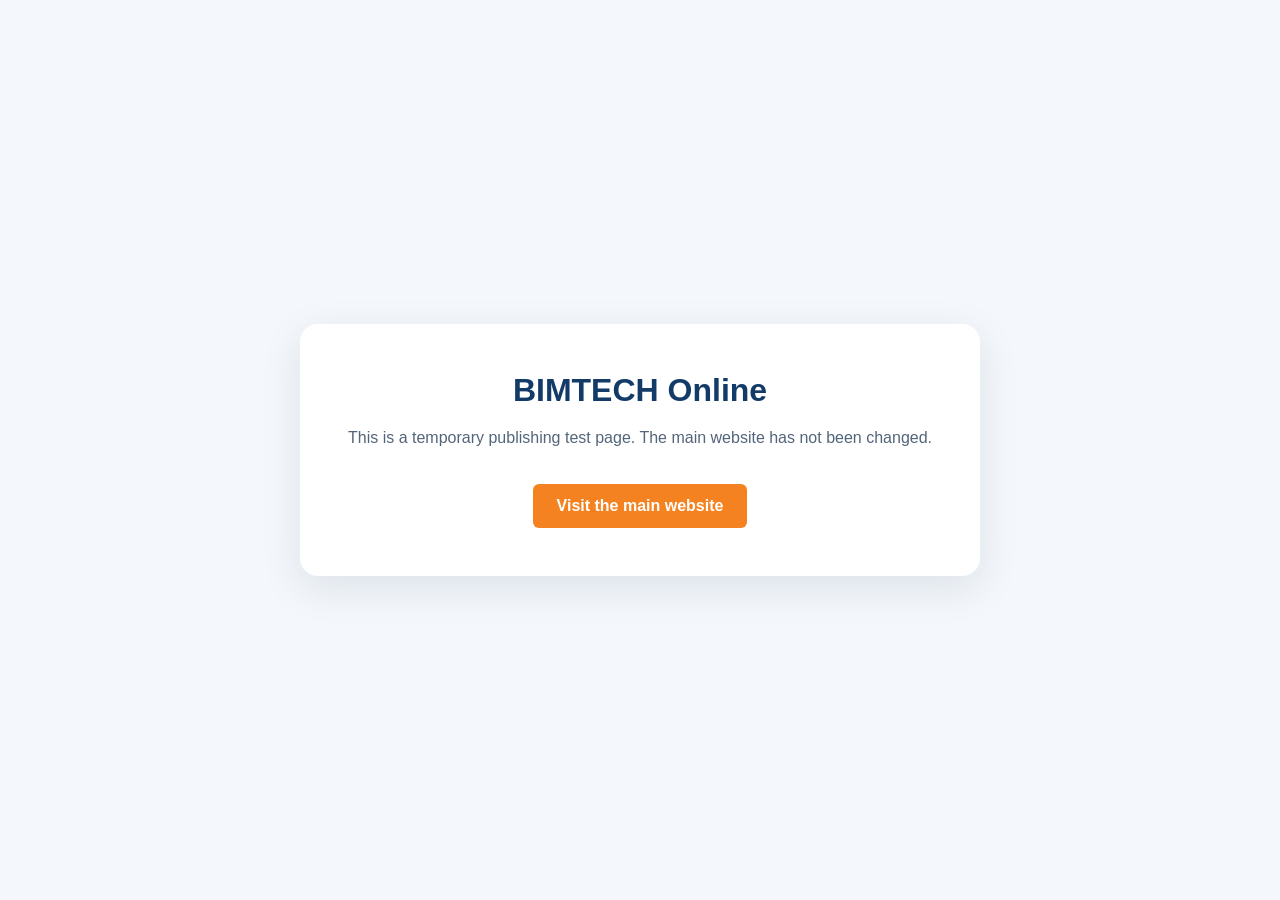
<file: publish-test.html>
<!doctype html>
<html lang="en">
<head>
  <meta charset="utf-8">
  <meta name="viewport" content="width=device-width, initial-scale=1">
  <title>BIMTECH Online | Publishing Test</title>
  <meta name="description" content="Temporary publishing test page for BIMTECH Online.">
  <style>
    * { box-sizing: border-box; }
    body { margin: 0; min-height: 100vh; display: grid; place-items: center; padding: 24px; font-family: Arial, sans-serif; color: #172b4d; background: #f4f7fb; }
    main { width: 100%; max-width: 680px; padding: 48px 32px; text-align: center; background: #fff; border-radius: 18px; box-shadow: 0 12px 40px rgba(20,45,80,.10); }
    h1 { margin: 0 0 14px; color: #123b68; }
    p { line-height: 1.6; color: #53657a; }
    a { display: inline-block; margin-top: 18px; padding: 13px 24px; border-radius: 6px; background: #f58220; color: #fff; text-decoration: none; font-weight: 700; }
  </style>
</head>
<body>
  <main>
    <h1>BIMTECH Online</h1>
    <p>This is a temporary publishing test page. The main website has not been changed.</p>
    <a href="./index.html">Visit the main website</a>
  </main>
</body>
</html>
</file>
